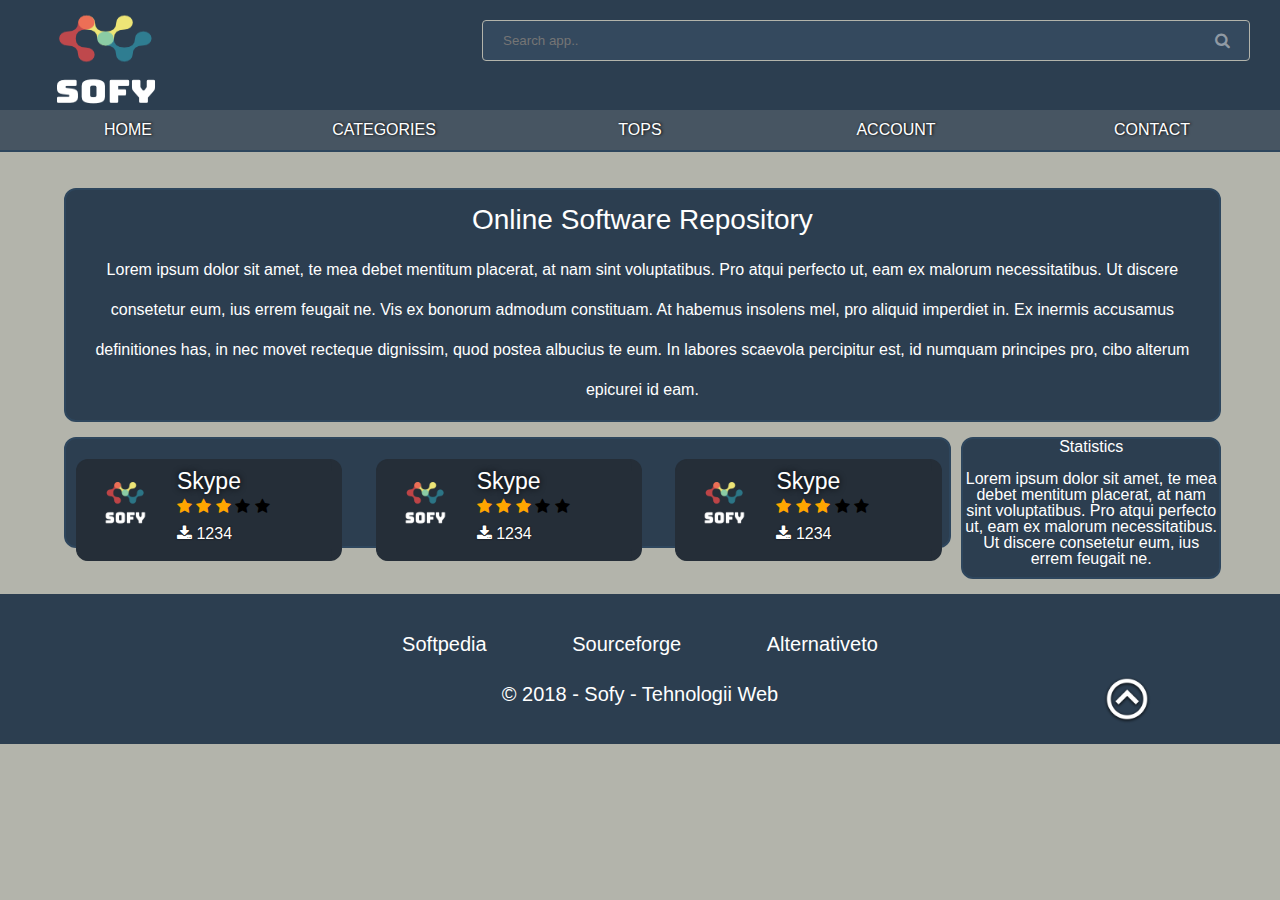
<file: index.html>
<!DOCTYPE html>
<html>

<head>
    <meta charset="UTF-8">
    <meta name="viewport" content="width=device-width, initial-scale=1.0">

    <link rel="stylesheet" href="https://cdnjs.cloudflare.com/ajax/libs/font-awesome/4.7.0/css/font-awesome.min.css">
    <link rel="stylesheet" type="text/css" href="css/style.css">
    <link rel="stylesheet" media="(max-width:600px)" href="css/small.css">
    <link rel="stylesheet" media="(min-width:601px) and (max-width:899px)" href="css/medium.css">
    <link rel="stylesheet" media="(min-width:900px)" href="css/large.css">
    <link rel="icon" href="images/logo.png" type="image/x-icon" />

    <title>Sofy</title>
</head>

<body>

    <header>
        <div class="logo">
            <a href="index.html">
                <img src="images/logo.png" alt="Sofy logo" title="Sofy">
            </a>
        </div>
        <nav class="navigation">
            <ul>
                <li>
                    <a href="index.html">HOME</a>
                </li>
                <li class="categories-father">
                    <a href="categories.html">CATEGORIES</a>
                    <div id="drop-down">
                        <a href="all.html">Entertaiment</a>
                        <a href="all.html">Network</a>
                        <a href="all.html">Office</a>
                        <a href="all.html">Utility</a>
                    </div>
                </li>
                <li class="categories-father">
                    <a href="tops.html">TOPS</a>
                     <div id="drop-down">
                        <a href="all.html">Most downloaded apps</a>
                        <a href="all.html">Most popular apps</a>
                        <a href="all.html">Most recent apps</a>
                    </div>
                </li>
                <li>
                    <a href="login.html">ACCOUNT</a>
                </li>
                <li>
                    <a href="contact.html">CONTACT</a>
                </li>
            </ul>
        </nav>
        <span class="search-container">
            <form action="all.html">
                <input type="text" placeholder="Search app.." name="search">
                <button type="submit" class="fa fa-search"></button>
            </form>
        </span>
    </header>

    <div class="wrapper">
        <section class="description">
            <h1>Online Software Repository</h1>
            <p>Lorem ipsum dolor sit amet, te mea debet mentitum placerat, at nam sint voluptatibus. Pro atqui perfecto ut, eam ex malorum necessitatibus. Ut discere consetetur eum, ius errem feugait ne. Vis ex bonorum admodum constituam. At habemus insolens mel, pro aliquid imperdiet in. Ex inermis accusamus definitiones has, in nec movet recteque dignissim, quod postea albucius te eum. In labores scaevola percipitur est, id numquam principes pro, cibo alterum epicurei id eam.</p>
        </section>
        <section class="main">
            <div id="app-list-container">
                <ul class="app-list">
                    <li class="app-list-child">
                        <a href="#">
                            <div class="app-list-child-img-container"> <img src="images/logo.png"> </div>
                            <div class="app-list-child-title">Skype</div>
                            <div class="app-list-child-rating"> <span class="fa fa-star rating-checked"></span> <span class="fa fa-star rating-checked"></span> <span class="fa fa-star rating-checked"></span> <span class="fa fa-star"></span> <span class="fa fa-star"></span> </div>
                            <div class="app-list-child-downloads"> <span class="fa fa-download"></span> 1234</div>
                        </a>
                    </li>
                    <li class="app-list-child">
                        <a href="#">
                            <div class="app-list-child-img-container"> <img src="images/logo.png"> </div>
                            <div class="app-list-child-title">Skype</div>
                            <div class="app-list-child-rating"> <span class="fa fa-star rating-checked"></span> <span class="fa fa-star rating-checked"></span> <span class="fa fa-star rating-checked"></span> <span class="fa fa-star"></span> <span class="fa fa-star"></span> </div>
                            <div class="app-list-child-downloads"> <span class="fa fa-download"></span> 1234</div>
                        </a>
                    </li>
                    <li class="app-list-child">
                        <a href="#">
                            <div class="app-list-child-img-container"> <img src="images/logo.png"> </div>
                            <div class="app-list-child-title">Skype</div>
                            <div class="app-list-child-rating"> <span class="fa fa-star rating-checked"></span> <span class="fa fa-star rating-checked"></span> <span class="fa fa-star rating-checked"></span> <span class="fa fa-star"></span> <span class="fa fa-star"></span> </div>
                            <div class="app-list-child-downloads"> <span class="fa fa-download"></span> 1234</div>
                        </a>
                    </li>
                </ul>
            </div>
        </section>
        <aside>
            <h2>Statistics</h2><br>
            <p>Lorem ipsum dolor sit amet, te mea debet mentitum placerat, at nam sint voluptatibus. Pro atqui perfecto ut, eam ex malorum necessitatibus. Ut discere consetetur eum, ius errem feugait ne. </p>
        </aside>
    </div>

    <footer>
        <ul>
            <li>
                <a href="http://www.softpedia.com/">Softpedia</a>
            </li>
            <li>
                <a href="https://sourceforge.net/">Sourceforge</a>
            </li>
            <li>
                <a href="https://alternativeto.net/">Alternativeto</a>
            </li>
        </ul>
        <p>© 2018 - Sofy - Tehnologii Web</p>
        <a href="#"><img src="images/go-up.png" alt="Go to Top" title="Go to Top" id="goUp"> </a>
    </footer>
</body>


</html>
</file>
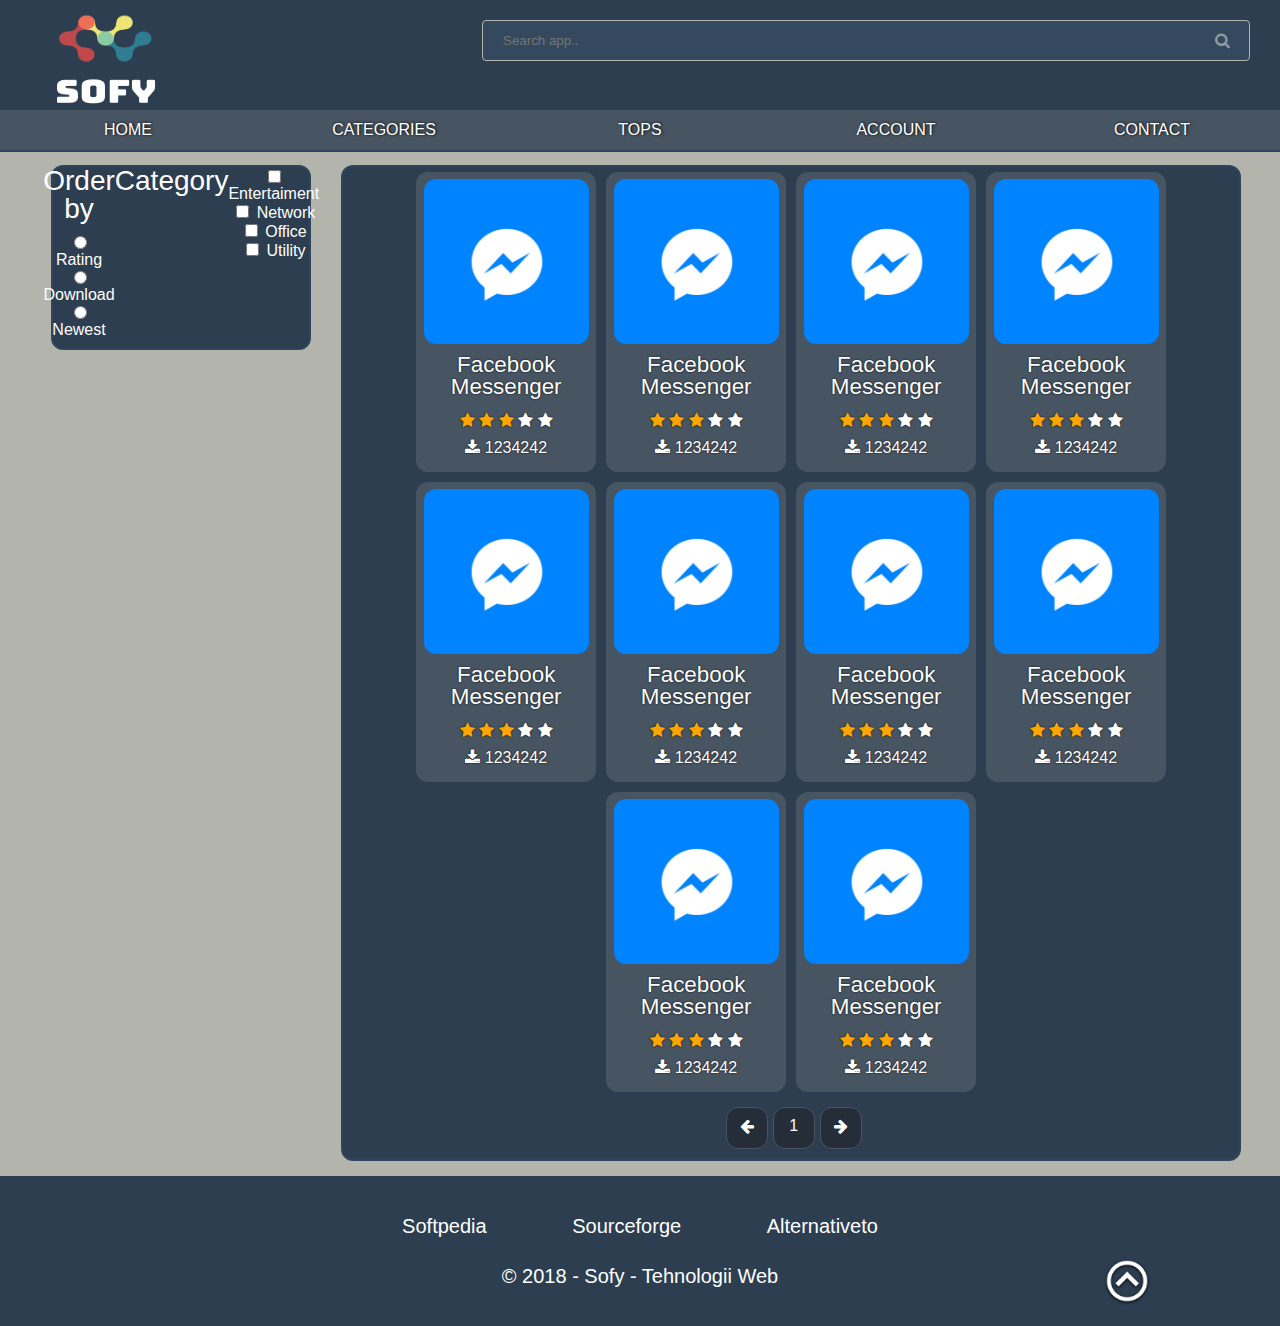
<file: all.html>
<!DOCTYPE html>
<html>

<head>
    <meta charset="UTF-8">
    <meta name="viewport" content="width=device-width, initial-scale=1.0">

    <link rel="stylesheet" href="https://cdnjs.cloudflare.com/ajax/libs/font-awesome/4.7.0/css/font-awesome.min.css">
    <link rel="stylesheet" type="text/css" href="css/style.css">
    <link rel="stylesheet" media="(max-width:600px)" href="css/small.css">
    <link rel="stylesheet" media="(min-width:601px) and (max-width:899px)" href="css/medium.css">
    <link rel="stylesheet" media="(min-width:900px)" href="css/large.css">
    <link rel="icon" href="images/logo.png" type="image/x-icon" />

    <title>All Apps</title>
</head>

<body>

    <header>
        <div class="logo">
            <a href="index.html">
                <img src="images/logo.png" alt="Sofy logo" title="Sofy">
            </a>
        </div>
        <nav class="navigation">
            <ul>
                <li>
                    <a href="index.html">HOME</a>
                </li>
                <li class="categories-father">
                    <a href="categories.html">CATEGORIES</a>
                    <div id="drop-down">
                        <a href="all.html">Entertaiment</a>
                        <a href="all.html">Network</a>
                        <a href="all.html">Office</a>
                        <a href="all.html">Utility</a>
                    </div>
                </li>
                <li class="categories-father">
                    <a href="tops.html">TOPS</a>
                     <div id="drop-down">
                        <a href="all.html">Most downloaded apps</a>
                        <a href="all.html">Most popular apps</a>
                        <a href="all.html">Most recent apps</a>
                    </div>
                </li>
                <li>
                    <a href="login.html">ACCOUNT</a>
                </li>
                <li>
                    <a href="contact.html">CONTACT</a>
                </li>
            </ul>
        </nav>
        <span class="search-container">
            <form action="all.html">
                <input type="text" placeholder="Search app.." name="search">
                <button type="submit" class="fa fa-search"></button>
            </form>
        </span>
    </header>

    <section class="all-app-section">
        <aside class="all-app-aside">
            <div class="order-contariner">
                <h1>Order by</h1>
                <form action="">
                    <input type="radio" name="gender" value="male"> Rating<br>
                    <input type="radio" name="gender" value="female"> Download<br>
                    <input type="radio" name="gender" value="other"> Newest
                </form>
            </div>
            <h1>Category</h1>
            <div class="category-container">
                <form action="/action_page.php" method="get">
                    <input type="checkbox" name="Entertaiment" value="Bike"> Entertaiment<br>
                    <input type="checkbox" name="Network" value="Bike"> Network<br>
                    <input type="checkbox" name="Office" value="Bike"> Office<br>
                    <input type="checkbox" name="Utility" value="Bike"> Utility<br>
                </form>
            </div>
        </aside>
        <div class="main app-main">
            <div class="all-app-list">
                <div class="all-app-child">
                    <a href="app.html">
                        <div class="all-app-icon">
                            <img src="images/messenger.png" alt="App logo" title="Icon">
                        </div>
                        <p class="all-app-title">
                            Facebook Messenger
                        </p>
                        <div clas="all-app-rating">
                            <span class="fa fa-star rating-checked"></span>
                            <span class="fa fa-star rating-checked"></span>
                            <span class="fa fa-star rating-checked"></span>
                            <span class="fa fa-star"></span>
                            <span class="fa fa-star"></span>
                        </div>

                        <div class="all-app-downloads">
                            <span class="fa fa-download"></span> 1234242
                        </div>
                    </a>
                </div>

                <div class="all-app-child">
                    <a href="app.html">
                        <div class="all-app-icon">
                            <img src="images/messenger.png" alt="App logo" title="Icon">
                        </div>
                        <p class="all-app-title">
                            Facebook Messenger
                        </p>
                        <div clas="all-app-rating">
                            <span class="fa fa-star rating-checked"></span>
                            <span class="fa fa-star rating-checked"></span>
                            <span class="fa fa-star rating-checked"></span>
                            <span class="fa fa-star"></span>
                            <span class="fa fa-star"></span>
                        </div>

                        <div class="all-app-downloads">
                            <span class="fa fa-download"></span> 1234242
                        </div>
                    </a>
                </div>

                <div class="all-app-child">
                    <a href="app.html">
                        <div class="all-app-icon">
                            <img src="images/messenger.png" alt="App logo" title="Icon">
                        </div>
                        <p class="all-app-title">
                            Facebook Messenger
                        </p>
                        <div clas="all-app-rating">
                            <span class="fa fa-star rating-checked"></span>
                            <span class="fa fa-star rating-checked"></span>
                            <span class="fa fa-star rating-checked"></span>
                            <span class="fa fa-star"></span>
                            <span class="fa fa-star"></span>
                        </div>

                        <div class="all-app-downloads">
                            <span class="fa fa-download"></span> 1234242
                        </div>
                    </a>
                </div>

                <div class="all-app-child">
                    <a href="app.html">
                        <div class="all-app-icon">
                            <img src="images/messenger.png" alt="App logo" title="Icon">
                        </div>
                        <p class="all-app-title">
                            Facebook Messenger
                        </p>
                        <div clas="all-app-rating">
                            <span class="fa fa-star rating-checked"></span>
                            <span class="fa fa-star rating-checked"></span>
                            <span class="fa fa-star rating-checked"></span>
                            <span class="fa fa-star"></span>
                            <span class="fa fa-star"></span>
                        </div>

                        <div class="all-app-downloads">
                            <span class="fa fa-download"></span> 1234242
                        </div>
                    </a>
                </div>

                <div class="all-app-child">
                    <a href="app.html">
                        <div class="all-app-icon">
                            <img src="images/messenger.png" alt="App logo" title="Icon">
                        </div>
                        <p class="all-app-title">
                            Facebook Messenger
                        </p>
                        <div clas="all-app-rating">
                            <span class="fa fa-star rating-checked"></span>
                            <span class="fa fa-star rating-checked"></span>
                            <span class="fa fa-star rating-checked"></span>
                            <span class="fa fa-star"></span>
                            <span class="fa fa-star"></span>
                        </div>

                        <div class="all-app-downloads">
                            <span class="fa fa-download"></span> 1234242
                        </div>
                    </a>
                </div>

                <div class="all-app-child">
                    <a href="app.html">
                        <div class="all-app-icon">
                            <img src="images/messenger.png" alt="App logo" title="Icon">
                        </div>
                        <p class="all-app-title">
                            Facebook Messenger
                        </p>
                        <div clas="all-app-rating">
                            <span class="fa fa-star rating-checked"></span>
                            <span class="fa fa-star rating-checked"></span>
                            <span class="fa fa-star rating-checked"></span>
                            <span class="fa fa-star"></span>
                            <span class="fa fa-star"></span>
                        </div>

                        <div class="all-app-downloads">
                            <span class="fa fa-download"></span> 1234242
                        </div>
                    </a>
                </div>

                <div class="all-app-child">
                    <a href="app.html">
                        <div class="all-app-icon">
                            <img src="images/messenger.png" alt="App logo" title="Icon">
                        </div>
                        <p class="all-app-title">
                            Facebook Messenger
                        </p>
                        <div clas="all-app-rating">
                            <span class="fa fa-star rating-checked"></span>
                            <span class="fa fa-star rating-checked"></span>
                            <span class="fa fa-star rating-checked"></span>
                            <span class="fa fa-star"></span>
                            <span class="fa fa-star"></span>
                        </div>

                        <div class="all-app-downloads">
                            <span class="fa fa-download"></span> 1234242
                        </div>
                    </a>
                </div>

                <div class="all-app-child">
                    <a href="app.html">
                        <div class="all-app-icon">
                            <img src="images/messenger.png" alt="App logo" title="Icon">
                        </div>
                        <p class="all-app-title">
                            Facebook Messenger
                        </p>
                        <div clas="all-app-rating">
                            <span class="fa fa-star rating-checked"></span>
                            <span class="fa fa-star rating-checked"></span>
                            <span class="fa fa-star rating-checked"></span>
                            <span class="fa fa-star"></span>
                            <span class="fa fa-star"></span>
                        </div>

                        <div class="all-app-downloads">
                            <span class="fa fa-download"></span> 1234242
                        </div>
                    </a>
                </div>

                <div class="all-app-child">
                    <a href="app.html">
                        <div class="all-app-icon">
                            <img src="images/messenger.png" alt="App logo" title="Icon">
                        </div>
                        <p class="all-app-title">
                            Facebook Messenger
                        </p>
                        <div clas="all-app-rating">
                            <span class="fa fa-star rating-checked"></span>
                            <span class="fa fa-star rating-checked"></span>
                            <span class="fa fa-star rating-checked"></span>
                            <span class="fa fa-star"></span>
                            <span class="fa fa-star"></span>
                        </div>

                        <div class="all-app-downloads">
                            <span class="fa fa-download"></span> 1234242
                        </div>
                    </a>
                </div>

                <div class="all-app-child">
                    <a href="app.html">
                        <div class="all-app-icon">
                            <img src="images/messenger.png" alt="App logo" title="Icon">
                        </div>
                        <p class="all-app-title">
                            Facebook Messenger
                        </p>
                        <div clas="all-app-rating">
                            <span class="fa fa-star rating-checked"></span>
                            <span class="fa fa-star rating-checked"></span>
                            <span class="fa fa-star rating-checked"></span>
                            <span class="fa fa-star"></span>
                            <span class="fa fa-star"></span>
                        </div>

                        <div class="all-app-downloads">
                            <span class="fa fa-download"></span> 1234242
                        </div>
                    </a>
                </div>
            </div>
            <div class="all-app-pages">
                <a href="#" class="fa fa-arrow-left all-app-button"></a>
                <p href="#" class="all-app-button">1</p>
                <a href="#" class="fa fa-arrow-right all-app-button"></a>
            </div>
        </div>
    </section>

    <footer>
        <div>
            <ul>
                <li>
                    <a href="http://www.softpedia.com/">Softpedia</a>
                </li>
                <li>
                    <a href="https://sourceforge.net/">Sourceforge</a>
                </li>
                <li>
                    <a href="https://alternativeto.net/">Alternativeto</a>
                </li>
            </ul>
        </div>
        <p>© 2018 - Sofy - Tehnologii Web</p>
        <a href="#"><img src="images/go-up.png" alt="Go to Top" title="Go to Top" id="goUp"> </a>
    </footer>
</body>


</html>
</file>
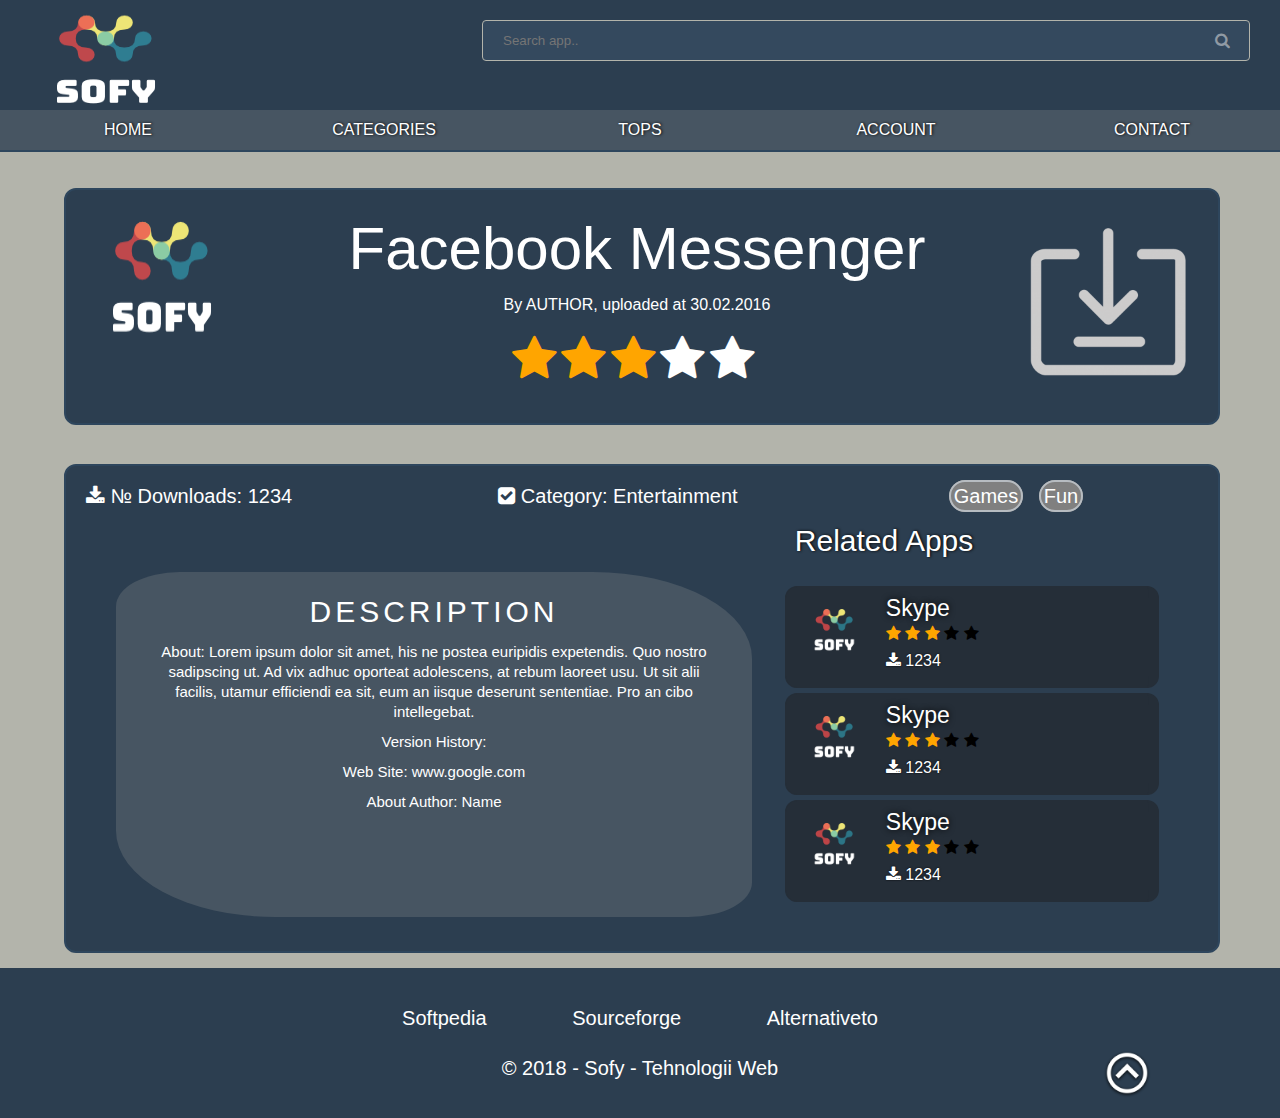
<file: app.html>
<!DOCTYPE html>
<html>

<head>
    <meta charset="UTF-8">
    <meta name="viewport" content="width=device-width, initial-scale=1.0">

    <link rel="stylesheet" href="https://cdnjs.cloudflare.com/ajax/libs/font-awesome/4.7.0/css/font-awesome.min.css">
    <link rel="stylesheet" type="text/css" href="css/style.css">
    <link rel="stylesheet" media="(max-width:600px)" href="css/small.css">
    <link rel="stylesheet" media="(min-width:601px) and (max-width:899px)" href="css/medium.css">
    <link rel="stylesheet" media="(min-width:900px)" href="css/large.css">
    <link rel="icon" href="images/logo.png" type="image/x-icon" />

    <title>Sofy</title>
</head>


<body>

    <header>
        <div class="logo">
            <a href="index.html">
                <img src="images/logo.png" alt="Sofy logo" title="Sofy">
            </a>
        </div>
        <nav class="navigation">
            <ul>
                <li>
                    <a href="index.html">HOME</a>
                </li>
                <li class="categories-father">
                    <a href="categories.html">CATEGORIES</a>
                    <div id="drop-down">
                        <a href="all.html">Entertaiment</a>
                        <a href="all.html">Network</a>
                        <a href="all.html">Office</a>
                        <a href="all.html">Utility</a>
                    </div>
                </li>
                <li class="categories-father">
                    <a href="tops.html">TOPS</a>
                     <div id="drop-down">
                        <a href="all.html">Most downloaded apps</a>
                        <a href="all.html">Most popular apps</a>
                        <a href="all.html">Most recent apps</a>
                    </div>
                </li>
                <li>
                    <a href="login.html">ACCOUNT</a>
                </li>
                <li>
                    <a href="contact.html">CONTACT</a>
                </li>
            </ul>
        </nav>
        <span class="search-container">
            <form action="all.html">
                <input type="text" placeholder="Search app.." name="search">
                <button type="submit" class="fa fa-search"></button>
            </form>
        </span>
    </header>

    <section class="main-full" id="display">
        <img src="images/logo.png" id="app-logo">
        <div id="app-name">
            <h1>Facebook Messenger</h1>
            <p>By AUTHOR, uploaded at 30.02.2016</p>
            <div class="app-list-child-rating" id="app-rating-stars">
                <span class="fa fa-star rating-checked fa-3x"></span>
                <span class="fa fa-star rating-checked fa-3x"></span>
                <span class="fa fa-star rating-checked fa-3x"></span>
                <span class="fa fa-star fa-3x"></span>
                <span class="fa fa-star fa-3x"></span>
            </div>
        </div>
        <a href="#"><img src="images/download-button.png" id="download-button"></a>

    </section>

    <section class="main-full">
        <div id="app-statistics">
            <div><span class="fa fa-download"></span>
                <span> &#8470; Downloads: 1234 </span></div>
            <div>
                <span class="fa fa-check-square"></span>
                <span> Category: Entertainment </span></div>
            <div>
                <span class="tag">Games</span>
                <span class="tag">Fun</span>
            </div>
        </div>
        <div class="app-description-container">
            <div class="app-info-container">
                <h1> DESCRIPTION </h1>
                <p> About: Lorem ipsum dolor sit amet, his ne postea euripidis expetendis. Quo nostro sadipscing ut. Ad vix adhuc oporteat adolescens, at rebum laoreet usu. Ut sit alii facilis, utamur efficiendi ea sit, eum an iisque deserunt sententiae. Pro an cibo intellegebat.</p>
                <p> Version History: </p>
                <p> Web Site: www.google.com</p>
                <p> About Author: Name</p>
            </div>
            <div class="app-section" id="related-apps-container">
                <h1> Related Apps</h1>
                <div id="app-list-container">
                    <ul class="app-list" id="columns">
                        <li class="app-list-child">
                            <a href="#">
                                <div class="app-list-child-img-container">
                                    <img src="images/logo.png"> </div>
                                <div class="app-list-child-title">Skype</div>
                                <div class="app-list-child-rating">
                                    <span class="fa fa-star rating-checked"></span>
                                    <span class="fa fa-star rating-checked"></span>
                                    <span class="fa fa-star rating-checked"></span>
                                    <span class="fa fa-star"></span>
                                    <span class="fa fa-star"></span>
                                </div>
                                <div class="app-list-child-downloads">
                                    <span class="fa fa-download"></span> 1234</div>
                            </a>
                        </li>
                        <li class="app-list-child">
                            <a href="#">
                                <div class="app-list-child-img-container">
                                    <img src="images/logo.png"> </div>
                                <div class="app-list-child-title">Skype</div>
                                <div class="app-list-child-rating">
                                    <span class="fa fa-star rating-checked"></span>
                                    <span class="fa fa-star rating-checked"></span>
                                    <span class="fa fa-star rating-checked"></span>
                                    <span class="fa fa-star"></span>
                                    <span class="fa fa-star"></span>
                                </div>
                                <div class="app-list-child-downloads">
                                    <span class="fa fa-download"></span> 1234</div>
                            </a>
                        </li>
                        <li class="app-list-child">
                            <a href="#">
                                <div class="app-list-child-img-container">
                                    <img src="images/logo.png"> </div>
                                <div class="app-list-child-title">Skype</div>
                                <div class="app-list-child-rating">
                                    <span class="fa fa-star rating-checked"></span>
                                    <span class="fa fa-star rating-checked"></span>
                                    <span class="fa fa-star rating-checked"></span>
                                    <span class="fa fa-star"></span>
                                    <span class="fa fa-star"></span>
                                </div>
                                <div class="app-list-child-downloads">
                                    <span class="fa fa-download"></span> 1234</div>
                            </a>
                        </li>
                    </ul>
                </div>
            </div>
        </div>
    </section>

    <footer>
        <ul>
            <li>
                <a href="http://www.softpedia.com/">Softpedia</a>
            </li>
            <li>
                <a href="https://sourceforge.net/">Sourceforge</a>
            </li>
            <li>
                <a href="https://alternativeto.net/">Alternativeto</a>
            </li>
        </ul>
        <p>© 2018 - Sofy - Tehnologii Web</p>
        <a href="#"><img src="images/go-up.png" alt="Go to Top" title="Go to Top" id="goUp"> </a>
    </footer>
</body>


</html>
</file>
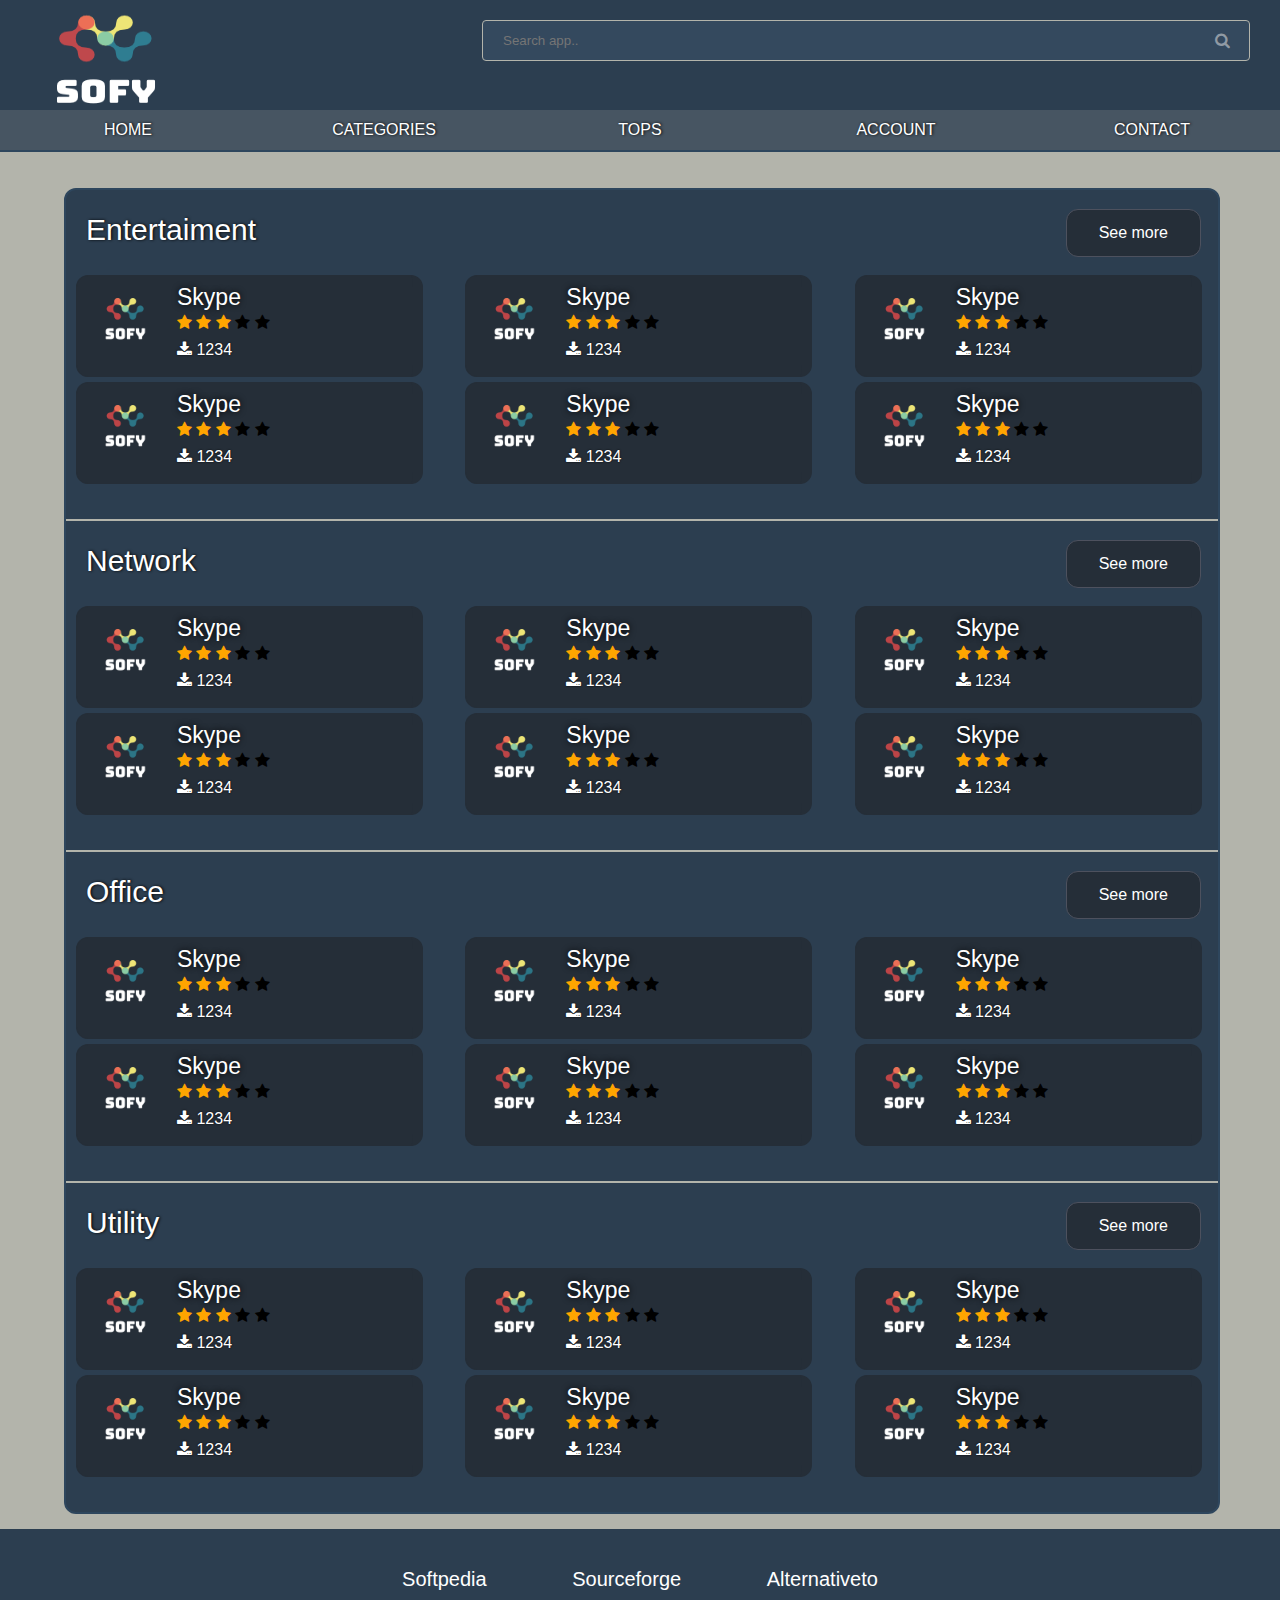
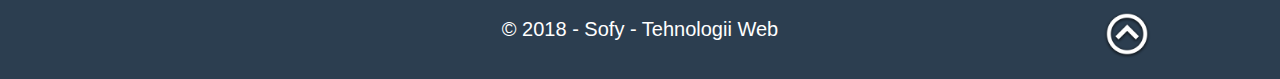
<file: categories.html>
<!DOCTYPE html>
<html>

<head>
    <meta charset="UTF-8">
    <meta name="viewport" content="width=device-width, initial-scale=1.0">

    <link rel="stylesheet" href="https://cdnjs.cloudflare.com/ajax/libs/font-awesome/4.7.0/css/font-awesome.min.css">
    <link rel="stylesheet" type="text/css" href="css/style.css">
    <link rel="stylesheet" media="(max-width:600px)" href="css/small.css">
    <link rel="stylesheet" media="(min-width:601px) and (max-width:899px)" href="css/medium.css">
    <link rel="stylesheet" media="(min-width:900px)" href="css/large.css">
    <link rel="icon" href="images/logo.png" type="image/x-icon" />

    <title>Categories</title>
</head>

<body>

    <header>
        <div class="logo">
            <a href="index.html">
                <img src="images/logo.png" alt="Sofy logo" title="Sofy">
            </a>
        </div>
        <nav class="navigation">
            <ul>
                <li>
                    <a href="index.html">HOME</a>
                </li>
                <li class="categories-father">
                    <a href="categories.html">CATEGORIES</a>
                    <div id="drop-down">
                        <a href="all.html">Entertaiment</a>
                        <a href="all.html">Network</a>
                        <a href="all.html">Office</a>
                        <a href="all.html">Utility</a>
                    </div>
                </li>
                <li class="categories-father">
                    <a href="tops.html">TOPS</a>
                     <div id="drop-down">
                        <a href="all.html">Most downloaded apps</a>
                        <a href="all.html">Most popular apps</a>
                        <a href="all.html">Most recent apps</a>
                    </div>
                </li>
                <li>
                    <a href="login.html">ACCOUNT</a>
                </li>
                <li>
                    <a href="contact.html">CONTACT</a>
                </li>
            </ul>
        </nav>
        <span class="search-container">
            <form action="all.html">
                <input type="text" placeholder="Search app.." name="search">
                <button type="submit" class="fa fa-search"></button>
            </form>
        </span>
    </header>

    <section class="main-full">
        <div class="app-section">
            <h1>Entertaiment</h1>
            <a href="all.html" class="see-more-button">See more</a>

            <div id="app-list-container">
                <ul class="app-list">
                    <li class="app-list-child">
                        <a href="app.html">
                            <div class="app-list-child-img-container">
                                <img src="images/logo.png"> </div>
                            <div class="app-list-child-title">Skype</div>
                            <div class="app-list-child-rating">
                                <span class="fa fa-star rating-checked"></span>
                                <span class="fa fa-star rating-checked"></span>
                                <span class="fa fa-star rating-checked"></span>
                                <span class="fa fa-star"></span>
                                <span class="fa fa-star"></span>
                            </div>
                            <div class="app-list-child-downloads">
                                <span class="fa fa-download"></span> 1234</div>
                        </a>
                    </li>
                    <li class="app-list-child">
                        <a href="app.html">
                            <div class="app-list-child-img-container">
                                <img src="images/logo.png"> </div>
                            <div class="app-list-child-title">Skype</div>
                            <div class="app-list-child-rating">
                                <span class="fa fa-star rating-checked"></span>
                                <span class="fa fa-star rating-checked"></span>
                                <span class="fa fa-star rating-checked"></span>
                                <span class="fa fa-star"></span>
                                <span class="fa fa-star"></span>
                            </div>
                            <div class="app-list-child-downloads">
                                <span class="fa fa-download"></span> 1234</div>
                        </a>
                    </li>
                    <li class="app-list-child">
                        <a href="app.html">
                            <div class="app-list-child-img-container">
                                <img src="images/logo.png"> </div>
                            <div class="app-list-child-title">Skype</div>
                            <div class="app-list-child-rating">
                                <span class="fa fa-star rating-checked"></span>
                                <span class="fa fa-star rating-checked"></span>
                                <span class="fa fa-star rating-checked"></span>
                                <span class="fa fa-star"></span>
                                <span class="fa fa-star"></span>
                            </div>
                            <div class="app-list-child-downloads">
                                <span class="fa fa-download"></span> 1234</div>
                        </a>
                    </li>
                    <li class="app-list-child">
                        <a href="app.html">
                            <div class="app-list-child-img-container">
                                <img src="images/logo.png"> </div>
                            <div class="app-list-child-title">Skype</div>
                            <div class="app-list-child-rating">
                                <span class="fa fa-star rating-checked"></span>
                                <span class="fa fa-star rating-checked"></span>
                                <span class="fa fa-star rating-checked"></span>
                                <span class="fa fa-star"></span>
                                <span class="fa fa-star"></span>
                            </div>
                            <div class="app-list-child-downloads">
                                <span class="fa fa-download"></span> 1234</div>
                        </a>
                    </li>
                    <li class="app-list-child">
                        <a href="app.html">
                            <div class="app-list-child-img-container">
                                <img src="images/logo.png"> </div>
                            <div class="app-list-child-title">Skype</div>
                            <div class="app-list-child-rating">
                                <span class="fa fa-star rating-checked"></span>
                                <span class="fa fa-star rating-checked"></span>
                                <span class="fa fa-star rating-checked"></span>
                                <span class="fa fa-star"></span>
                                <span class="fa fa-star"></span>
                            </div>
                            <div class="app-list-child-downloads">
                                <span class="fa fa-download"></span> 1234</div>
                        </a>
                    </li>
                    <li class="app-list-child">
                        <a href="app.html">
                            <div class="app-list-child-img-container">
                                <img src="images/logo.png"> </div>
                            <div class="app-list-child-title">Skype</div>
                            <div class="app-list-child-rating">
                                <span class="fa fa-star rating-checked"></span>
                                <span class="fa fa-star rating-checked"></span>
                                <span class="fa fa-star rating-checked"></span>
                                <span class="fa fa-star"></span>
                                <span class="fa fa-star"></span>
                            </div>
                            <div class="app-list-child-downloads">
                                <span class="fa fa-download"></span> 1234</div>
                        </a>
                    </li>
                </ul>
            </div>
        </div>

        <div class="app-section">
            <h1>Network</h1>
            <a href="all.html" class="see-more-button">See more</a>

            <div id="app-list-container">
                <ul class="app-list">
                    <li class="app-list-child">
                        <a href="app.html">
                            <div class="app-list-child-img-container">
                                <img src="images/logo.png"> </div>
                            <div class="app-list-child-title">Skype</div>
                            <div class="app-list-child-rating">
                                <span class="fa fa-star rating-checked"></span>
                                <span class="fa fa-star rating-checked"></span>
                                <span class="fa fa-star rating-checked"></span>
                                <span class="fa fa-star"></span>
                                <span class="fa fa-star"></span>
                            </div>
                            <div class="app-list-child-downloads">
                                <span class="fa fa-download"></span> 1234</div>
                        </a>
                    </li>
                    <li class="app-list-child">
                        <a href="app.html">
                            <div class="app-list-child-img-container">
                                <img src="images/logo.png"> </div>
                            <div class="app-list-child-title">Skype</div>
                            <div class="app-list-child-rating">
                                <span class="fa fa-star rating-checked"></span>
                                <span class="fa fa-star rating-checked"></span>
                                <span class="fa fa-star rating-checked"></span>
                                <span class="fa fa-star"></span>
                                <span class="fa fa-star"></span>
                            </div>
                            <div class="app-list-child-downloads">
                                <span class="fa fa-download"></span> 1234</div>
                        </a>
                    </li>
                    <li class="app-list-child">
                        <a href="app.html">
                            <div class="app-list-child-img-container">
                                <img src="images/logo.png"> </div>
                            <div class="app-list-child-title">Skype</div>
                            <div class="app-list-child-rating">
                                <span class="fa fa-star rating-checked"></span>
                                <span class="fa fa-star rating-checked"></span>
                                <span class="fa fa-star rating-checked"></span>
                                <span class="fa fa-star"></span>
                                <span class="fa fa-star"></span>
                            </div>
                            <div class="app-list-child-downloads">
                                <span class="fa fa-download"></span> 1234</div>
                        </a>
                    </li>
                    <li class="app-list-child">
                        <a href="app.html">
                            <div class="app-list-child-img-container">
                                <img src="images/logo.png"> </div>
                            <div class="app-list-child-title">Skype</div>
                            <div class="app-list-child-rating">
                                <span class="fa fa-star rating-checked"></span>
                                <span class="fa fa-star rating-checked"></span>
                                <span class="fa fa-star rating-checked"></span>
                                <span class="fa fa-star"></span>
                                <span class="fa fa-star"></span>
                            </div>
                            <div class="app-list-child-downloads">
                                <span class="fa fa-download"></span> 1234</div>
                        </a>
                    </li>
                    <li class="app-list-child">
                        <a href="app.html">
                            <div class="app-list-child-img-container">
                                <img src="images/logo.png"> </div>
                            <div class="app-list-child-title">Skype</div>
                            <div class="app-list-child-rating">
                                <span class="fa fa-star rating-checked"></span>
                                <span class="fa fa-star rating-checked"></span>
                                <span class="fa fa-star rating-checked"></span>
                                <span class="fa fa-star"></span>
                                <span class="fa fa-star"></span>
                            </div>
                            <div class="app-list-child-downloads">
                                <span class="fa fa-download"></span> 1234</div>
                        </a>
                    </li>
                    <li class="app-list-child">
                        <a href="app.html">
                            <div class="app-list-child-img-container">
                                <img src="images/logo.png"> </div>
                            <div class="app-list-child-title">Skype</div>
                            <div class="app-list-child-rating">
                                <span class="fa fa-star rating-checked"></span>
                                <span class="fa fa-star rating-checked"></span>
                                <span class="fa fa-star rating-checked"></span>
                                <span class="fa fa-star"></span>
                                <span class="fa fa-star"></span>
                            </div>
                            <div class="app-list-child-downloads">
                                <span class="fa fa-download"></span> 1234</div>
                        </a>
                    </li>
                </ul>
            </div>
        </div>

        <div class="app-section">
            <h1>Office</h1>
            <a href="all.html" class="see-more-button">See more</a>

            <div id="app-list-container">
                <ul class="app-list">
                    <li class="app-list-child">
                        <a href="app.html">
                            <div class="app-list-child-img-container">
                                <img src="images/logo.png"> </div>
                            <div class="app-list-child-title">Skype</div>
                            <div class="app-list-child-rating">
                                <span class="fa fa-star rating-checked"></span>
                                <span class="fa fa-star rating-checked"></span>
                                <span class="fa fa-star rating-checked"></span>
                                <span class="fa fa-star"></span>
                                <span class="fa fa-star"></span>
                            </div>
                            <div class="app-list-child-downloads">
                                <span class="fa fa-download"></span> 1234</div>
                        </a>
                    </li>
                    <li class="app-list-child">
                        <a href="app.html">
                            <div class="app-list-child-img-container">
                                <img src="images/logo.png"> </div>
                            <div class="app-list-child-title">Skype</div>
                            <div class="app-list-child-rating">
                                <span class="fa fa-star rating-checked"></span>
                                <span class="fa fa-star rating-checked"></span>
                                <span class="fa fa-star rating-checked"></span>
                                <span class="fa fa-star"></span>
                                <span class="fa fa-star"></span>
                            </div>
                            <div class="app-list-child-downloads">
                                <span class="fa fa-download"></span> 1234</div>
                        </a>
                    </li>
                    <li class="app-list-child">
                        <a href="app.html">
                            <div class="app-list-child-img-container">
                                <img src="images/logo.png"> </div>
                            <div class="app-list-child-title">Skype</div>
                            <div class="app-list-child-rating">
                                <span class="fa fa-star rating-checked"></span>
                                <span class="fa fa-star rating-checked"></span>
                                <span class="fa fa-star rating-checked"></span>
                                <span class="fa fa-star"></span>
                                <span class="fa fa-star"></span>
                            </div>
                            <div class="app-list-child-downloads">
                                <span class="fa fa-download"></span> 1234</div>
                        </a>
                    </li>
                    <li class="app-list-child">
                        <a href="app.html">
                            <div class="app-list-child-img-container">
                                <img src="images/logo.png"> </div>
                            <div class="app-list-child-title">Skype</div>
                            <div class="app-list-child-rating">
                                <span class="fa fa-star rating-checked"></span>
                                <span class="fa fa-star rating-checked"></span>
                                <span class="fa fa-star rating-checked"></span>
                                <span class="fa fa-star"></span>
                                <span class="fa fa-star"></span>
                            </div>
                            <div class="app-list-child-downloads">
                                <span class="fa fa-download"></span> 1234</div>
                        </a>
                    </li>
                    <li class="app-list-child">
                        <a href="app.html">
                            <div class="app-list-child-img-container">
                                <img src="images/logo.png"> </div>
                            <div class="app-list-child-title">Skype</div>
                            <div class="app-list-child-rating">
                                <span class="fa fa-star rating-checked"></span>
                                <span class="fa fa-star rating-checked"></span>
                                <span class="fa fa-star rating-checked"></span>
                                <span class="fa fa-star"></span>
                                <span class="fa fa-star"></span>
                            </div>
                            <div class="app-list-child-downloads">
                                <span class="fa fa-download"></span> 1234</div>
                        </a>
                    </li>
                    <li class="app-list-child">
                        <a href="app.html">
                            <div class="app-list-child-img-container">
                                <img src="images/logo.png"> </div>
                            <div class="app-list-child-title">Skype</div>
                            <div class="app-list-child-rating">
                                <span class="fa fa-star rating-checked"></span>
                                <span class="fa fa-star rating-checked"></span>
                                <span class="fa fa-star rating-checked"></span>
                                <span class="fa fa-star"></span>
                                <span class="fa fa-star"></span>
                            </div>
                            <div class="app-list-child-downloads">
                                <span class="fa fa-download"></span> 1234</div>
                        </a>
                    </li>
                </ul>
            </div>
        </div>

        <div class="app-section">
            <h1>Utility</h1>
            <a href="all.html" class="see-more-button">See more</a>

            <div id="app-list-container">
                <ul class="app-list">
                    <li class="app-list-child">
                        <a href="app.html">
                            <div class="app-list-child-img-container">
                                <img src="images/logo.png"> </div>
                            <div class="app-list-child-title">Skype</div>
                            <div class="app-list-child-rating">
                                <span class="fa fa-star rating-checked"></span>
                                <span class="fa fa-star rating-checked"></span>
                                <span class="fa fa-star rating-checked"></span>
                                <span class="fa fa-star"></span>
                                <span class="fa fa-star"></span>
                            </div>
                            <div class="app-list-child-downloads">
                                <span class="fa fa-download"></span> 1234</div>
                        </a>
                    </li>
                    <li class="app-list-child">
                        <a href="app.html">
                            <div class="app-list-child-img-container">
                                <img src="images/logo.png"> </div>
                            <div class="app-list-child-title">Skype</div>
                            <div class="app-list-child-rating">
                                <span class="fa fa-star rating-checked"></span>
                                <span class="fa fa-star rating-checked"></span>
                                <span class="fa fa-star rating-checked"></span>
                                <span class="fa fa-star"></span>
                                <span class="fa fa-star"></span>
                            </div>
                            <div class="app-list-child-downloads">
                                <span class="fa fa-download"></span> 1234</div>
                        </a>
                    </li>
                    <li class="app-list-child">
                        <a href="app.html">
                            <div class="app-list-child-img-container">
                                <img src="images/logo.png"> </div>
                            <div class="app-list-child-title">Skype</div>
                            <div class="app-list-child-rating">
                                <span class="fa fa-star rating-checked"></span>
                                <span class="fa fa-star rating-checked"></span>
                                <span class="fa fa-star rating-checked"></span>
                                <span class="fa fa-star"></span>
                                <span class="fa fa-star"></span>
                            </div>
                            <div class="app-list-child-downloads">
                                <span class="fa fa-download"></span> 1234</div>
                        </a>
                    </li>
                    <li class="app-list-child">
                        <a href="app.html">
                            <div class="app-list-child-img-container">
                                <img src="images/logo.png"> </div>
                            <div class="app-list-child-title">Skype</div>
                            <div class="app-list-child-rating">
                                <span class="fa fa-star rating-checked"></span>
                                <span class="fa fa-star rating-checked"></span>
                                <span class="fa fa-star rating-checked"></span>
                                <span class="fa fa-star"></span>
                                <span class="fa fa-star"></span>
                            </div>
                            <div class="app-list-child-downloads">
                                <span class="fa fa-download"></span> 1234</div>
                        </a>
                    </li>
                    <li class="app-list-child">
                        <a href="app.html">
                            <div class="app-list-child-img-container">
                                <img src="images/logo.png"> </div>
                            <div class="app-list-child-title">Skype</div>
                            <div class="app-list-child-rating">
                                <span class="fa fa-star rating-checked"></span>
                                <span class="fa fa-star rating-checked"></span>
                                <span class="fa fa-star rating-checked"></span>
                                <span class="fa fa-star"></span>
                                <span class="fa fa-star"></span>
                            </div>
                            <div class="app-list-child-downloads">
                                <span class="fa fa-download"></span> 1234</div>
                        </a>
                    </li>
                    <li class="app-list-child">
                        <a href="app.html">
                            <div class="app-list-child-img-container">
                                <img src="images/logo.png"> </div>
                            <div class="app-list-child-title">Skype</div>
                            <div class="app-list-child-rating">
                                <span class="fa fa-star rating-checked"></span>
                                <span class="fa fa-star rating-checked"></span>
                                <span class="fa fa-star rating-checked"></span>
                                <span class="fa fa-star"></span>
                                <span class="fa fa-star"></span>
                            </div>
                            <div class="app-list-child-downloads">
                                <span class="fa fa-download"></span> 1234</div>
                        </a>
                    </li>
                </ul>
            </div>
        </div>
    </section>

    <footer>
        <div>
            <ul>
                <li>
                    <a href="http://www.softpedia.com/">Softpedia</a>
                </li>
                <li>
                    <a href="https://sourceforge.net/">Sourceforge</a>
                </li>
                <li>
                    <a href="https://alternativeto.net/">Alternativeto</a>
                </li>
            </ul>
        </div>
        <p>© 2018 - Sofy - Tehnologii Web</p>
        <a href="#"><img src="images/go-up.png" alt="Go to Top" title="Go to Top" id="goUp"> </a>
    </footer>
</body>


</html>
</file>
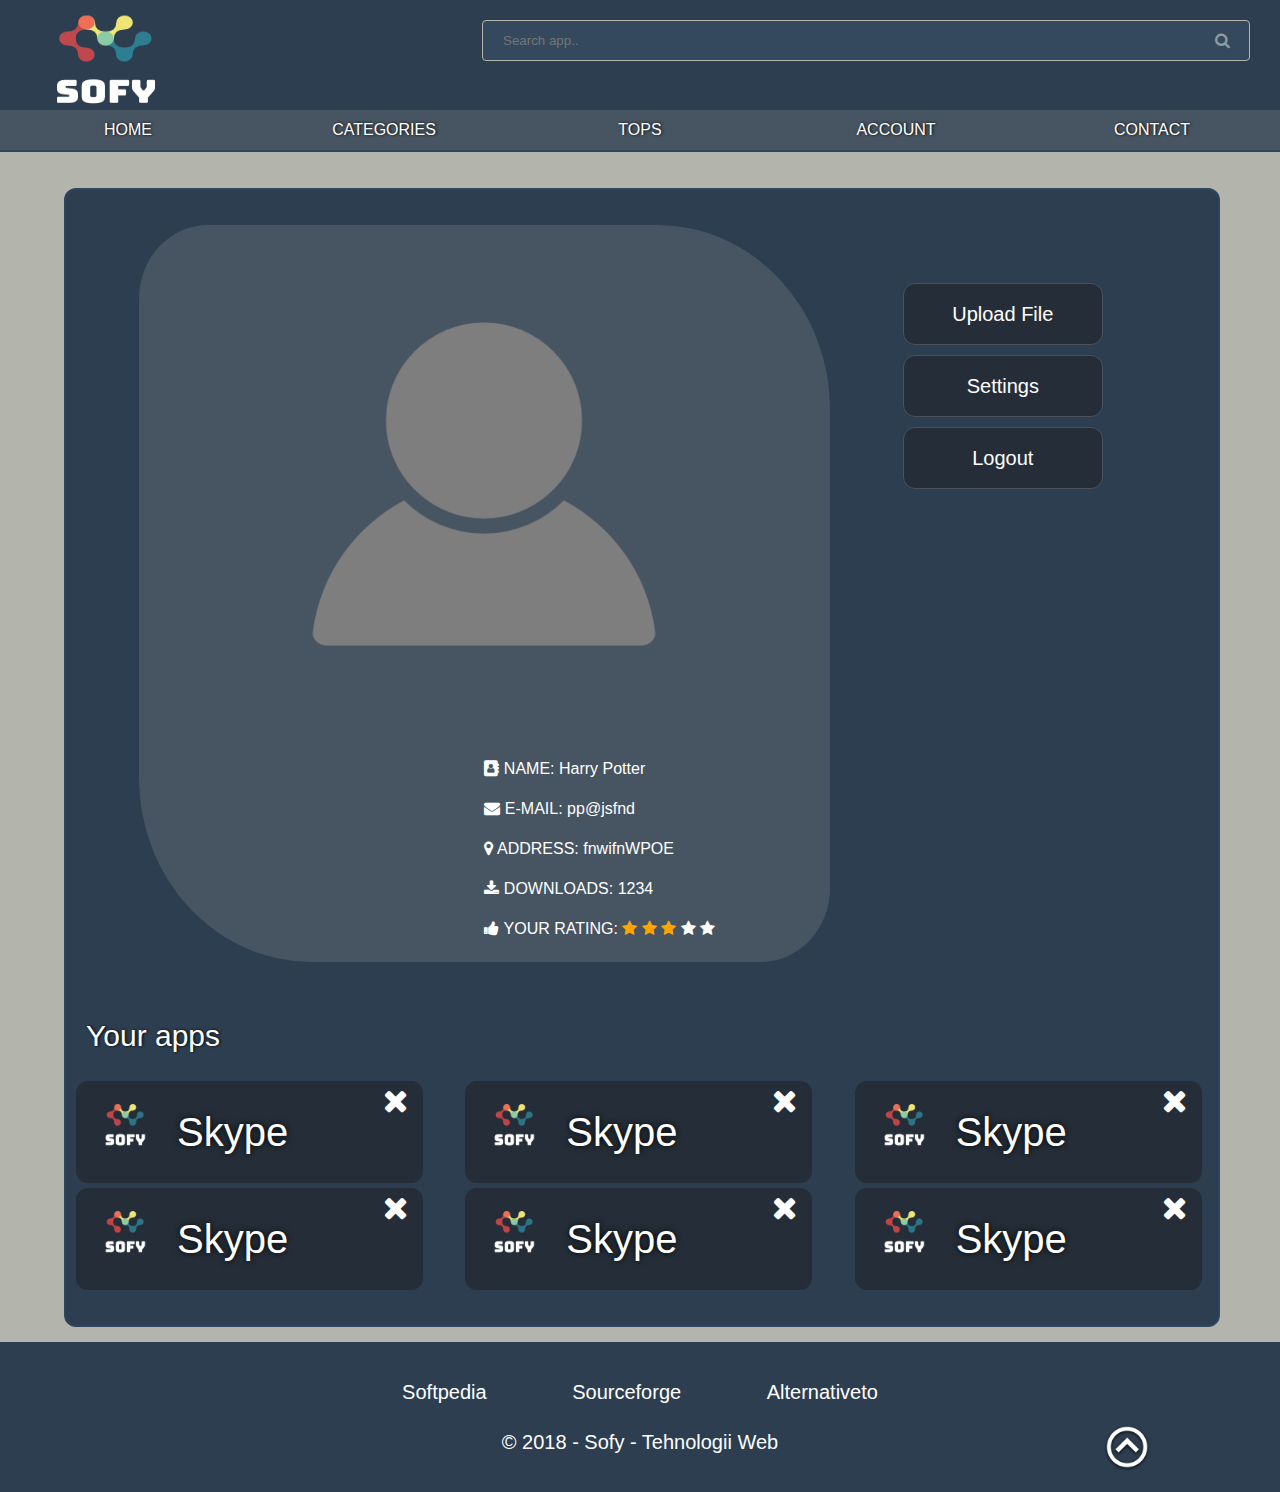
<file: profile.html>
<!DOCTYPE html>
<html>

<head>
    <meta charset="UTF-8">
    <meta name="viewport" content="width=device-width, initial-scale=1.0">

    <link rel="stylesheet" href="https://cdnjs.cloudflare.com/ajax/libs/font-awesome/4.7.0/css/font-awesome.min.css">
    <link rel="stylesheet" type="text/css" href="css/style.css">
    <link rel="stylesheet" media="(max-width:600px)" href="css/small.css">
    <link rel="stylesheet" media="(min-width:601px) and (max-width:899px)" href="css/medium.css">
    <link rel="stylesheet" media="(min-width:900px)" href="css/large.css">
    <link rel="icon" href="images/logo.png" type="image/x-icon" />

    <title>Profile</title>
</head>

<body>

    <header>
        <div class="logo">
            <a href="index.html">
                <img src="images/logo.png" alt="Sofy logo" title="Sofy">
            </a>
        </div>
        <nav class="navigation">
            <ul>
                <li>
                    <a href="index.html">HOME</a>
                </li>
                <li class="categories-father">
                    <a href="categories.html">CATEGORIES</a>
                    <div id="drop-down">
                        <a href="all.html">Entertaiment</a>
                        <a href="all.html">Network</a>
                        <a href="all.html">Office</a>
                        <a href="all.html">Utility</a>
                    </div>
                </li>
                <li class="categories-father">
                    <a href="tops.html">TOPS</a>
                     <div id="drop-down">
                        <a href="all.html">Most downloaded apps</a>
                        <a href="all.html">Most popular apps</a>
                        <a href="all.html">Most recent apps</a>
                    </div>
                </li>
                <li>
                    <a href="login.html">ACCOUNT</a>
                </li>
                <li>
                    <a href="contact.html">CONTACT</a>
                </li>
            </ul>
        </nav>
        <span class="search-container">
            <form action="all.html">
                <input type="text" placeholder="Search app.." name="search">
                <button type="submit" class="fa fa-search"></button>
            </form>
        </span>
    </header>

    <section class="main-full" id="profile-container">
        <div id="basic-info-container">
            <img src="images/profile-icon.png" alt="Profile Picture" title="Profile Picture" id="pic">
            <article id="info">
                <p><span class="fa fa-address-book"></span> NAME: Harry Potter </p><br>
                <p><span class="fa fa-envelope"></span> E-MAIL: pp@jsfnd</p><br>
                <p><span class="fa fa-map-marker"></span> ADDRESS: fnwifnWPOE</p><br>
                <p><span class="fa fa-download"></span> DOWNLOADS: 1234</p><br>
                <div class="profile-rating-container">
                    <p class="profile-rating-text"><span class="fa fa-thumbs-up"></span> YOUR RATING:</p>
                    <div class="app-list-child-rating profile-rating-stars" id="profile-star-center">
                        <span class="fa fa-star rating-checked"></span>
                        <span class="fa fa-star rating-checked"></span>
                        <span class="fa fa-star rating-checked"></span>
                        <span class="fa fa-star"></span>
                        <span class="fa fa-star"></span>
                    </div>
                </div>
            </article>
        </div>
        <div id="options-container">
            <ul>
                <li class="option"><a href="upload.html">Upload File</a></li>
                <li class="option"><a href="settings.html">Settings</a></li>
                <li class="option"><a href="login.html">Logout</a></li>
            </ul>
        </div>

        <div class="app-section" id="app-section-small">
            <h1>Your apps</h1>

            <div id="app-list-container">
                <ul class="app-list">
                    <li class="app-list-child">
                        <a href="app.html">
                            <div class="app-list-child-img-container">
                                <img src="images/logo.png"> </div>
                            <div class="app-list-child-title bigger-title">Skype</div>
                        </a>
                        <a href=""><div class="fa fa-close fa-2x delete-button"></div></a>
                    </li>
                    <li class="app-list-child">
                        <a href="app.html">
                            <div class="app-list-child-img-container">
                                <img src="images/logo.png"> </div>
                            <div class="app-list-child-title bigger-title">Skype</div>
                        </a>
                        <a href=""><div class="fa fa-close fa-2x delete-button"></div></a>
                    </li>
                    <li class="app-list-child">
                        <a href="app.html">
                            <div class="app-list-child-img-container">
                                <img src="images/logo.png"> </div>
                            <div class="app-list-child-title bigger-title">Skype</div>
                        </a>
                        <a href=""><div class="fa fa-close fa-2x delete-button"></div></a>
                    </li>
                    <li class="app-list-child">
                        <a href="app.html">
                            <div class="app-list-child-img-container">
                                <img src="images/logo.png"> </div>
                            <div class="app-list-child-title bigger-title">Skype</div>
                        </a>
                        <a href=""><div class="fa fa-close fa-2x delete-button"></div></a>
                    </li>
                    <li class="app-list-child">
                        <a href="app.html">
                            <div class="app-list-child-img-container">
                                <img src="images/logo.png"> </div>
                            <div class="app-list-child-title bigger-title">Skype</div>
                        </a>
                        <a href=""><div class="fa fa-close fa-2x delete-button"></div></a>
                    </li>
                    <li class="app-list-child">
                        <a href="app.html">
                            <div class="app-list-child-img-container">
                                <img src="images/logo.png"> </div>
                            <div class="app-list-child-title bigger-title">Skype</div>
                        </a>
                        <a href=""><div class="fa fa-close fa-2x delete-button"></div></a>
                    </li>
                </ul>
            </div>

        </div>
    </section>

    <footer>
        <div>
            <ul>
                <li>
                    <a href="http://www.softpedia.com/">Softpedia</a>
                </li>
                <li>
                    <a href="https://sourceforge.net/">Sourceforge</a>
                </li>
                <li>
                    <a href="https://alternativeto.net/">Alternativeto</a>
                </li>
            </ul>
        </div>
        <p>© 2018 - Sofy - Tehnologii Web</p>
        <a href="#"><img src="images/go-up.png" alt="Go to Top" title="Go to Top" id="goUp"> </a>
    </footer>
</body>


</html>
</file>
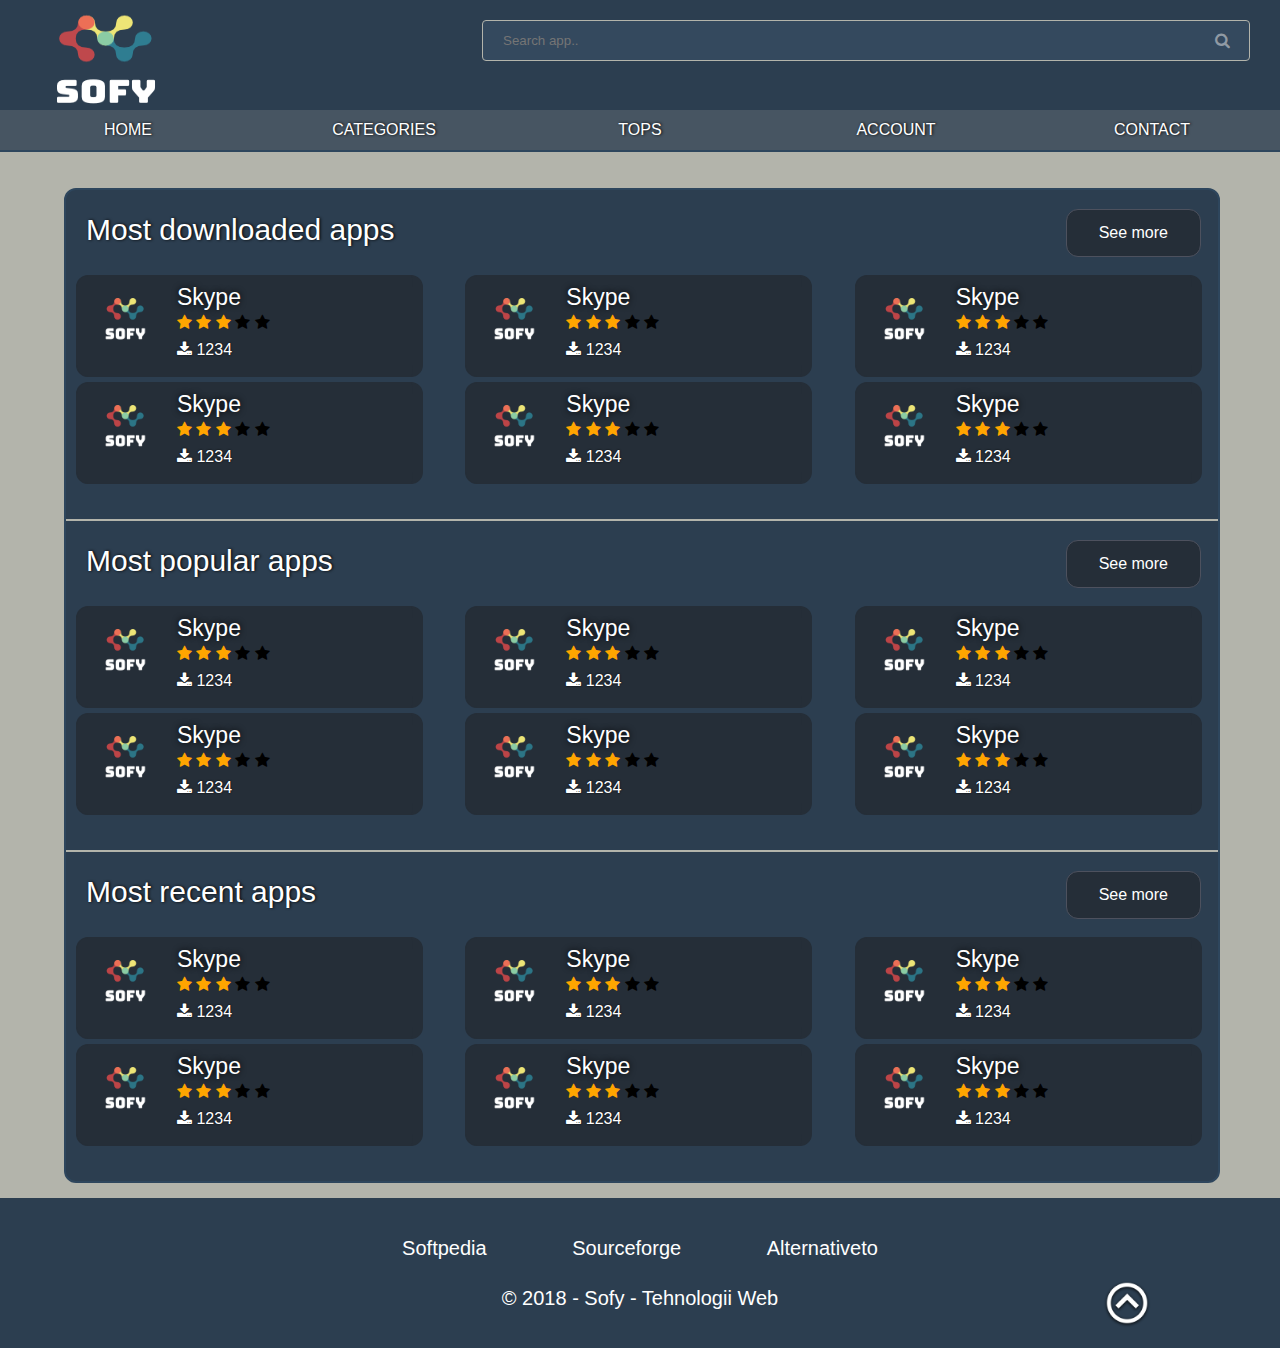
<file: tops.html>
<!DOCTYPE html>
<html>

<head>
    <meta charset="UTF-8">
    <meta name="viewport" content="width=device-width, initial-scale=1.0">

    <link rel="stylesheet" href="https://cdnjs.cloudflare.com/ajax/libs/font-awesome/4.7.0/css/font-awesome.min.css">
    <link rel="stylesheet" type="text/css" href="css/style.css">
    <link rel="stylesheet" media="(max-width:600px)" href="css/small.css">
    <link rel="stylesheet" media="(min-width:601px) and (max-width:899px)" href="css/medium.css">
    <link rel="stylesheet" media="(min-width:900px)" href="css/large.css">
    <link rel="icon" href="images/logo.png" type="image/x-icon" />

    <title>Tops</title>
</head>

<body>

    <header>
        <div class="logo">
            <a href="index.html">
                <img src="images/logo.png" alt="Sofy logo" title="Sofy">
            </a>
        </div>
        <nav class="navigation">
            <ul>
                <li>
                    <a href="index.html">HOME</a>
                </li>
                <li class="categories-father">
                    <a href="categories.html">CATEGORIES</a>
                    <div id="drop-down">
                        <a href="all.html">Entertaiment</a>
                        <a href="all.html">Network</a>
                        <a href="all.html">Office</a>
                        <a href="all.html">Utility</a>
                    </div>
                </li>
                <li class="categories-father">
                    <a href="tops.html">TOPS</a>
                     <div id="drop-down">
                        <a href="all.html">Most downloaded apps</a>
                        <a href="all.html">Most popular apps</a>
                        <a href="all.html">Most recent apps</a>
                    </div>
                </li>
                <li>
                    <a href="login.html">ACCOUNT</a>
                </li>
                <li>
                    <a href="contact.html">CONTACT</a>
                </li>
            </ul>
        </nav>
        <span class="search-container">
            <form action="all.html">
                <input type="text" placeholder="Search app.." name="search">
                <button type="submit" class="fa fa-search"></button>
            </form>
        </span>
    </header>

    <section class="main-full">
        <div class="app-section">
            <h1>Most downloaded apps</h1>
            <a href="all.html" class="see-more-button">See more</a>

            <div id="app-list-container">
                <ul class="app-list">
                    <li class="app-list-child">
                        <a href="app.html">
                            <div class="app-list-child-img-container">
                                <img src="images/logo.png"> </div>
                            <div class="app-list-child-title">Skype</div>
                            <div class="app-list-child-rating">
                                <span class="fa fa-star rating-checked"></span>
                                <span class="fa fa-star rating-checked"></span>
                                <span class="fa fa-star rating-checked"></span>
                                <span class="fa fa-star"></span>
                                <span class="fa fa-star"></span>
                            </div>
                            <div class="app-list-child-downloads">
                                <span class="fa fa-download"></span> 1234</div>
                        </a>
                    </li>
                    <li class="app-list-child">
                        <a href="app.html">
                            <div class="app-list-child-img-container">
                                <img src="images/logo.png"> </div>
                            <div class="app-list-child-title">Skype</div>
                            <div class="app-list-child-rating">
                                <span class="fa fa-star rating-checked"></span>
                                <span class="fa fa-star rating-checked"></span>
                                <span class="fa fa-star rating-checked"></span>
                                <span class="fa fa-star"></span>
                                <span class="fa fa-star"></span>
                            </div>
                            <div class="app-list-child-downloads">
                                <span class="fa fa-download"></span> 1234</div>
                        </a>
                    </li>
                    <li class="app-list-child">
                        <a href="app.html">
                            <div class="app-list-child-img-container">
                                <img src="images/logo.png"> </div>
                            <div class="app-list-child-title">Skype</div>
                            <div class="app-list-child-rating">
                                <span class="fa fa-star rating-checked"></span>
                                <span class="fa fa-star rating-checked"></span>
                                <span class="fa fa-star rating-checked"></span>
                                <span class="fa fa-star"></span>
                                <span class="fa fa-star"></span>
                            </div>
                            <div class="app-list-child-downloads">
                                <span class="fa fa-download"></span> 1234</div>
                        </a>
                    </li>
                    <li class="app-list-child">
                        <a href="app.html">
                            <div class="app-list-child-img-container">
                                <img src="images/logo.png"> </div>
                            <div class="app-list-child-title">Skype</div>
                            <div class="app-list-child-rating">
                                <span class="fa fa-star rating-checked"></span>
                                <span class="fa fa-star rating-checked"></span>
                                <span class="fa fa-star rating-checked"></span>
                                <span class="fa fa-star"></span>
                                <span class="fa fa-star"></span>
                            </div>
                            <div class="app-list-child-downloads">
                                <span class="fa fa-download"></span> 1234</div>
                        </a>
                    </li>
                    <li class="app-list-child">
                        <a href="app.html">
                            <div class="app-list-child-img-container">
                                <img src="images/logo.png"> </div>
                            <div class="app-list-child-title">Skype</div>
                            <div class="app-list-child-rating">
                                <span class="fa fa-star rating-checked"></span>
                                <span class="fa fa-star rating-checked"></span>
                                <span class="fa fa-star rating-checked"></span>
                                <span class="fa fa-star"></span>
                                <span class="fa fa-star"></span>
                            </div>
                            <div class="app-list-child-downloads">
                                <span class="fa fa-download"></span> 1234</div>
                        </a>
                    </li>
                    <li class="app-list-child">
                        <a href="app.html">
                            <div class="app-list-child-img-container">
                                <img src="images/logo.png"> </div>
                            <div class="app-list-child-title">Skype</div>
                            <div class="app-list-child-rating">
                                <span class="fa fa-star rating-checked"></span>
                                <span class="fa fa-star rating-checked"></span>
                                <span class="fa fa-star rating-checked"></span>
                                <span class="fa fa-star"></span>
                                <span class="fa fa-star"></span>
                            </div>
                            <div class="app-list-child-downloads">
                                <span class="fa fa-download"></span> 1234</div>
                        </a>
                    </li>
                </ul>
            </div>
        </div>

        <div class="app-section">
            <h1>Most popular apps</h1>
            <a href="all.html" class="see-more-button">See more</a>

            <div id="app-list-container">
                <ul class="app-list">
                    <li class="app-list-child">
                        <a href="app.html">
                            <div class="app-list-child-img-container">
                                <img src="images/logo.png"> </div>
                            <div class="app-list-child-title">Skype</div>
                            <div class="app-list-child-rating">
                                <span class="fa fa-star rating-checked"></span>
                                <span class="fa fa-star rating-checked"></span>
                                <span class="fa fa-star rating-checked"></span>
                                <span class="fa fa-star"></span>
                                <span class="fa fa-star"></span>
                            </div>
                            <div class="app-list-child-downloads">
                                <span class="fa fa-download"></span> 1234</div>
                        </a>
                    </li>
                    <li class="app-list-child">
                        <a href="app.html">
                            <div class="app-list-child-img-container">
                                <img src="images/logo.png"> </div>
                            <div class="app-list-child-title">Skype</div>
                            <div class="app-list-child-rating">
                                <span class="fa fa-star rating-checked"></span>
                                <span class="fa fa-star rating-checked"></span>
                                <span class="fa fa-star rating-checked"></span>
                                <span class="fa fa-star"></span>
                                <span class="fa fa-star"></span>
                            </div>
                            <div class="app-list-child-downloads">
                                <span class="fa fa-download"></span> 1234</div>
                        </a>
                    </li>
                    <li class="app-list-child">
                        <a href="app.html">
                            <div class="app-list-child-img-container">
                                <img src="images/logo.png"> </div>
                            <div class="app-list-child-title">Skype</div>
                            <div class="app-list-child-rating">
                                <span class="fa fa-star rating-checked"></span>
                                <span class="fa fa-star rating-checked"></span>
                                <span class="fa fa-star rating-checked"></span>
                                <span class="fa fa-star"></span>
                                <span class="fa fa-star"></span>
                            </div>
                            <div class="app-list-child-downloads">
                                <span class="fa fa-download"></span> 1234</div>
                        </a>
                    </li>
                    <li class="app-list-child">
                        <a href="app.html">
                            <div class="app-list-child-img-container">
                                <img src="images/logo.png"> </div>
                            <div class="app-list-child-title">Skype</div>
                            <div class="app-list-child-rating">
                                <span class="fa fa-star rating-checked"></span>
                                <span class="fa fa-star rating-checked"></span>
                                <span class="fa fa-star rating-checked"></span>
                                <span class="fa fa-star"></span>
                                <span class="fa fa-star"></span>
                            </div>
                            <div class="app-list-child-downloads">
                                <span class="fa fa-download"></span> 1234</div>
                        </a>
                    </li>
                    <li class="app-list-child">
                        <a href="app.html">
                            <div class="app-list-child-img-container">
                                <img src="images/logo.png"> </div>
                            <div class="app-list-child-title">Skype</div>
                            <div class="app-list-child-rating">
                                <span class="fa fa-star rating-checked"></span>
                                <span class="fa fa-star rating-checked"></span>
                                <span class="fa fa-star rating-checked"></span>
                                <span class="fa fa-star"></span>
                                <span class="fa fa-star"></span>
                            </div>
                            <div class="app-list-child-downloads">
                                <span class="fa fa-download"></span> 1234</div>
                        </a>
                    </li>
                    <li class="app-list-child">
                        <a href="app.html">
                            <div class="app-list-child-img-container">
                                <img src="images/logo.png"> </div>
                            <div class="app-list-child-title">Skype</div>
                            <div class="app-list-child-rating">
                                <span class="fa fa-star rating-checked"></span>
                                <span class="fa fa-star rating-checked"></span>
                                <span class="fa fa-star rating-checked"></span>
                                <span class="fa fa-star"></span>
                                <span class="fa fa-star"></span>
                            </div>
                            <div class="app-list-child-downloads">
                                <span class="fa fa-download"></span> 1234</div>
                        </a>
                    </li>
                </ul>
            </div>
        </div>

        <div class="app-section" >
            <h1>Most recent apps</h1>
            <a href="all.html" class="see-more-button">See more</a>

            <div id="app-list-container">
                <ul class="app-list">
                    <li class="app-list-child">
                        <a href="app.html">
                            <div class="app-list-child-img-container">
                                <img src="images/logo.png"> </div>
                            <div class="app-list-child-title">Skype</div>
                            <div class="app-list-child-rating">
                                <span class="fa fa-star rating-checked"></span>
                                <span class="fa fa-star rating-checked"></span>
                                <span class="fa fa-star rating-checked"></span>
                                <span class="fa fa-star"></span>
                                <span class="fa fa-star"></span>
                            </div>
                            <div class="app-list-child-downloads">
                                <span class="fa fa-download"></span> 1234</div>
                        </a>
                    </li>
                    <li class="app-list-child">
                        <a href="app.html">
                            <div class="app-list-child-img-container">
                                <img src="images/logo.png"> </div>
                            <div class="app-list-child-title">Skype</div>
                            <div class="app-list-child-rating">
                                <span class="fa fa-star rating-checked"></span>
                                <span class="fa fa-star rating-checked"></span>
                                <span class="fa fa-star rating-checked"></span>
                                <span class="fa fa-star"></span>
                                <span class="fa fa-star"></span>
                            </div>
                            <div class="app-list-child-downloads">
                                <span class="fa fa-download"></span> 1234</div>
                        </a>
                    </li>
                    <li class="app-list-child">
                        <a href="app.html">
                            <div class="app-list-child-img-container">
                                <img src="images/logo.png"> </div>
                            <div class="app-list-child-title">Skype</div>
                            <div class="app-list-child-rating">
                                <span class="fa fa-star rating-checked"></span>
                                <span class="fa fa-star rating-checked"></span>
                                <span class="fa fa-star rating-checked"></span>
                                <span class="fa fa-star"></span>
                                <span class="fa fa-star"></span>
                            </div>
                            <div class="app-list-child-downloads">
                                <span class="fa fa-download"></span> 1234</div>
                        </a>
                    </li>
                    <li class="app-list-child">
                        <a href="app.html">
                            <div class="app-list-child-img-container">
                                <img src="images/logo.png"> </div>
                            <div class="app-list-child-title">Skype</div>
                            <div class="app-list-child-rating">
                                <span class="fa fa-star rating-checked"></span>
                                <span class="fa fa-star rating-checked"></span>
                                <span class="fa fa-star rating-checked"></span>
                                <span class="fa fa-star"></span>
                                <span class="fa fa-star"></span>
                            </div>
                            <div class="app-list-child-downloads">
                                <span class="fa fa-download"></span> 1234</div>
                        </a>
                    </li>
                    <li class="app-list-child">
                        <a href="app.html">
                            <div class="app-list-child-img-container">
                                <img src="images/logo.png"> </div>
                            <div class="app-list-child-title">Skype</div>
                            <div class="app-list-child-rating">
                                <span class="fa fa-star rating-checked"></span>
                                <span class="fa fa-star rating-checked"></span>
                                <span class="fa fa-star rating-checked"></span>
                                <span class="fa fa-star"></span>
                                <span class="fa fa-star"></span>
                            </div>
                            <div class="app-list-child-downloads">
                                <span class="fa fa-download"></span> 1234</div>
                        </a>
                    </li>
                    <li class="app-list-child">
                        <a href="app.html">
                            <div class="app-list-child-img-container">
                                <img src="images/logo.png"> </div>
                            <div class="app-list-child-title">Skype</div>
                            <div class="app-list-child-rating">
                                <span class="fa fa-star rating-checked"></span>
                                <span class="fa fa-star rating-checked"></span>
                                <span class="fa fa-star rating-checked"></span>
                                <span class="fa fa-star"></span>
                                <span class="fa fa-star"></span>
                            </div>
                            <div class="app-list-child-downloads">
                                <span class="fa fa-download"></span> 1234</div>
                        </a>
                    </li>
                </ul>
            </div>
        </div>
    </section>

    <footer>
        <div>
            <ul>
                <li>
                    <a href="http://www.softpedia.com/">Softpedia</a>
                </li>
                <li>
                    <a href="https://sourceforge.net/">Sourceforge</a>
                </li>
                <li>
                    <a href="https://alternativeto.net/">Alternativeto</a>
                </li>
            </ul>
        </div>
        <p>© 2018 - Sofy - Tehnologii Web</p>
        <a href="#"><img src="images/go-up.png" alt="Go to Top" title="Go to Top" id="goUp"> </a>
    </footer>
</body>


</html>
</file>
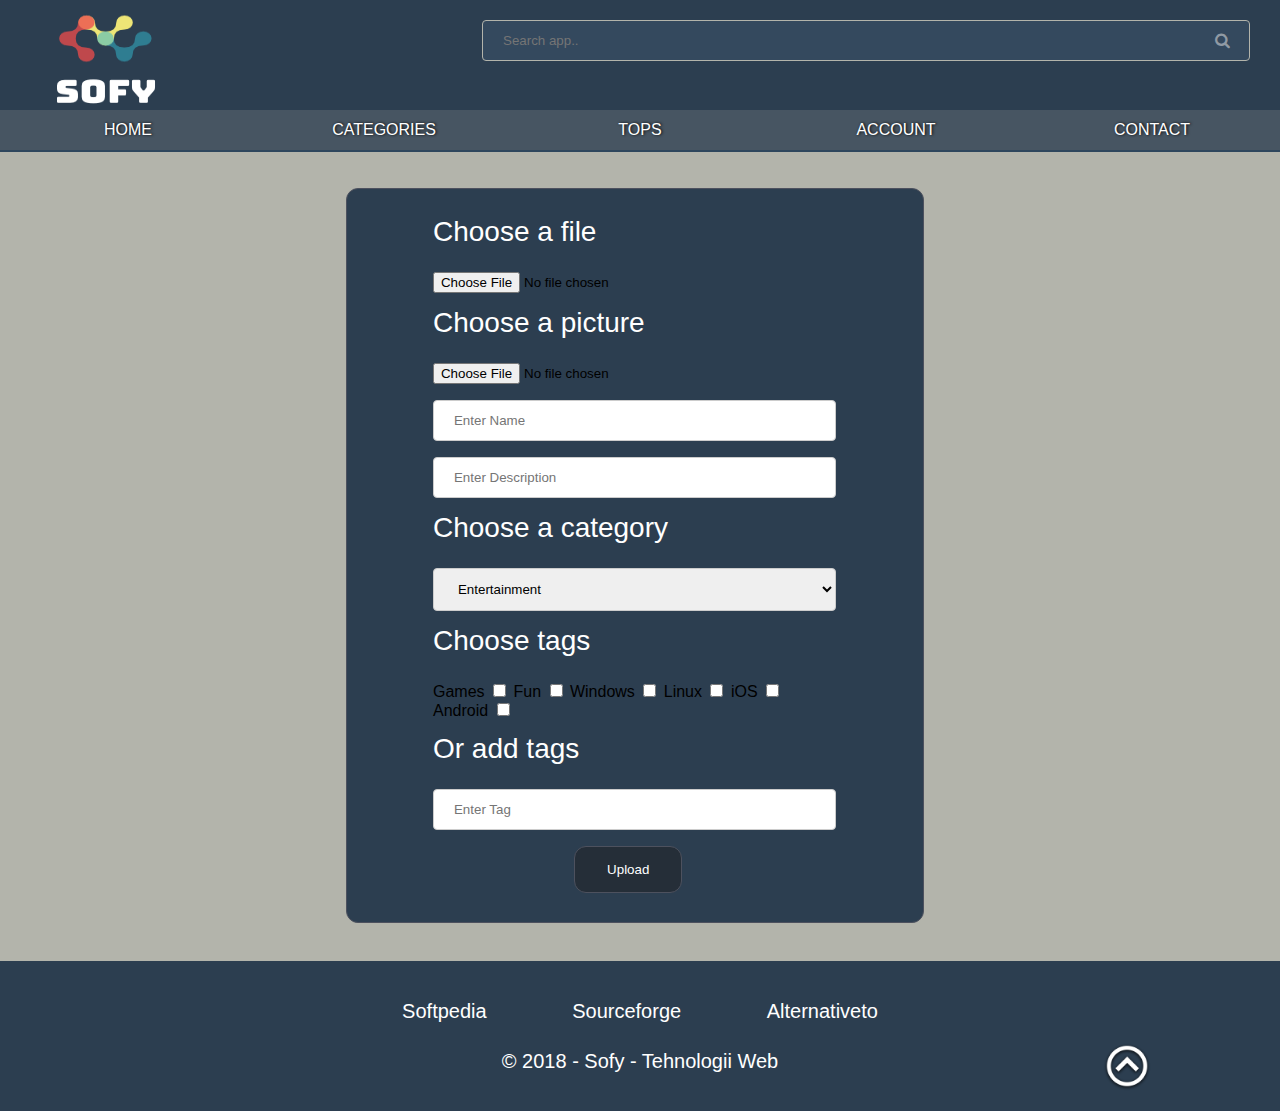
<file: upload.html>
<!DOCTYPE html>
<html>

<head>
    <meta charset="UTF-8">
    <meta name="viewport" content="width=device-width, initial-scale=1.0">

    <link rel="stylesheet" href="https://cdnjs.cloudflare.com/ajax/libs/font-awesome/4.7.0/css/font-awesome.min.css">
    <link rel="stylesheet" type="text/css" href="css/style.css">
    <link rel="stylesheet" media="(max-width:600px)" href="css/small.css">
    <link rel="stylesheet" media="(min-width:601px) and (max-width:899px)" href="css/medium.css">
    <link rel="stylesheet" media="(min-width:900px)" href="css/large.css">
    <link rel="icon" href="images/logo.png" type="image/x-icon" />

    <title>Upload</title>
</head>

<body>

    <header>
        <div class="logo">
            <a href="index.html">
                <img src="images/logo.png" alt="Sofy logo" title="Sofy">
            </a>
        </div>
        <nav class="navigation">
            <ul>
                <li>
                    <a href="index.html">HOME</a>
                </li>
                <li>
                    <a href="categories.html">CATEGORIES</a>
                </li>
                <li>
                    <a href="tops.html">TOPS</a>
                </li>
                <li>
                    <a href="login.html">ACCOUNT</a>
                </li>
                <li>
                    <a href="contact.html">CONTACT</a>
                </li>
            </ul>
        </nav>

        <span class="search-container">
            <form action="/search.php">
                <input type="text" placeholder="Search app.." name="search">
                <button type="submit" class="fa fa-search"></button>
            </form>
        </span>
    </header>

    <section id="upload-form-container">
        <form id="upload-form">
            <h1>Choose a file</h1><br>
            <input type="file" placeholder="Enter File" name="file" required>
            <br><br>
            <h1>Choose a picture</h1><br>
            <input type="file" id="app_pic" name="app_pic" accept=".jpg, .jpeg, .png" required>
            <br><br>
            <input type="text" placeholder="Enter Name" class="input-box" name="app-name" required>
            <br><br>
            <input type="text" placeholder="Enter Description" class="input-box" name="app-info" required>
            <br><br>
            <h1>Choose a category</h1>
            <br>
            <select name="Categories" class="input-box">
                    <option value="Entertainment">Entertainment</option>
                    <option value="Utility">Utility</option>
                    <option value="Network">Network</option>
                    <option value="Office">Office</option>
                </select><br><br>

            <h1>Choose tags</h1><br>
            <form action="">
                <label for="games">Games</label>
                <input type="checkbox" name="tag" id="games" value="games">
                <label for="fun">Fun</label>
                <input type="checkbox" name="tag" id="fun" value="fun">
                <label for="windows">Windows</label>
                <input type="checkbox" name="tag" id="windows" value="windows">
                <label for="linux">Linux</label>
                <input type="checkbox" name="tag" id="linux" value="linux">
                <label for="iOS">iOS</label>
                <input type="checkbox" name="tag" id="iOS" value="iOS">
                <label for="android">Android</label>
                <input type="checkbox" name="tag" id="android" value="android"><br>
                <br>

                <h1>Or add tags</h1><br>
                <form action="">
                    <input type="text" placeholder="Enter Tag" class="input-box" name="new-tag" required><br><br>
                    <button type="submit" type="button">Upload</button>
                </form>
            </form>
        </form>
    </section>

    <footer>
        <div>
            <ul>
                <li>
                    <a href="http://www.softpedia.com/">Softpedia</a>
                </li>
                <li>
                    <a href="https://sourceforge.net/">Sourceforge</a>
                </li>
                <li>
                    <a href="https://alternativeto.net/">Alternativeto</a>
                </li>
            </ul>
        </div>
        <p>© 2018 - Sofy - Tehnologii Web</p>
        <a href="#"><img src="images/go-up.png" alt="Go to Top" title="Go to Top" id="goUp"> </a>
    </footer>
</body>


</html>
</file>
<file: css/style.css>
html,
body,
div,
span,
applet,
object,
iframe,
h1,
h2,
h3,
h4,
h5,
h6,
p,
blockquote,
pre,
a,
abbr,
acronym,
address,
big,
cite,
code,
del,
dfn,
em,
img,
ins,
kbd,
q,
s,
samp,
small,
strike,
strong,
sub,
sup,
tt,
var,
b,
u,
i,
center,
dl,
dt,
dd,
ol,
ul,
li,
fieldset,
form,
label,
legend,
table,
caption,
tbody,
tfoot,
thead,
tr,
th,
td,
article,
aside,
canvas,
details,
embed,
figure,
figcaption,
footer,
header,
hgroup,
menu,
nav,
output,
ruby,
section,
summary,
time,
mark,
audio,
video {
    margin: 0;
    padding: 0;
    border: 0;
    font-size: 100%;
    font: inherit;
    vertical-align: baseline;
}

/* HTML5 display-role reset for older browsers */

article,
aside,
details,
figcaption,
figure,
footer,
header,
hgroup,
menu,
nav,
section {
    display: block;
}

body {
    line-height: 1;
}

ol,
ul {
    list-style: none;
}

blockquote,
q {
    quotes: none;
}

blockquote:before,
blockquote:after,
q:before,
q:after {
    content: '';
    content: none;
}

table {
    border-collapse: collapse;
    border-spacing: 0;
}

/*
The real css
*/

body {
    background-color: #b3b4ab;
}

/* BEGIN HEADER CSS */

header {
    background-color: #2c3e50;
}

.search-container form input {
    background-color: #34495e;
    color: #909aa4;
    border: 1px solid #b3b4ab;
    border-radius: 4px;
    box-sizing: border-box;
}

.search-container form button {
    background-color: transparent;
    color: #909aa4;
    border: 0px solid #b3b4ab;
    border-left-width: 0px;
    border-bottom-width: 0px;
    border-radius: 4px;
    box-sizing: border-box;
    z-index: 1;
}

.navigation {
    z-index: 99;
    list-style: none;
    text-align: center;
    text-shadow: #000 1px 0px 3px;
    color: white;
    font-family: Arial, Helvetica, sans-serif;
}

.navigation ul li {
    text-align: center;
    list-style-type: none;
    color: #FFF;
    border-bottom: 2px;
    border-bottom-color: #2e465d;
    border-bottom-style: solid;
}

.navigation ul li a {
    text-decoration: none;
    text-align: center;
    vertical-align: middle;
    line-height: 40px;
    color: #FFF;
    background: #475562;

}

.navigation ul li a:hover {
    background-color: #2c3e50;
    color: #FFF;
}

.categories-father a {
    border-bottom: 2px;
    border-bottom-color: #2e465d;
    border-bottom-style: solid;
}

.categories-father:hover {
    height: auto;
}

#drop-down a {
    z-index: 99;
    background: #566674;
    border-left: 2px;
    border-right: 2px;
    border-bottom-color: #2e465d;
    border-bottom-style: solid;
}

#drop-down a:hover {
    background-color: #2c3e50;

}

/* END HEADER CSS */

.description {
    background: #2c3e50;
    border-radius: 12px;
    border-style: solid;
    border-color: #2e465d;
    border-width: 2px;
    font-family: Arial, Helvetica, sans-serif;
    color: White;
    text-align: center;
}

.main,
aside,
.main-full {
    background-color: #2c3e50;
    border-radius: 12px;
    border-style: solid;
    border-color: #2e465d;
    border-width: 2px;
    font-family: Arial, Helvetica, sans-serif;
    text-align: center;
    color: white;
}

/*BEGIN FOOTER CSS*/

footer {
    font-family: Arial;
    color: #FFF;
    background-color: #2c3e50;
    text-align: center;
}


footer ul li a {
    text-decoration: none;
    color: #FFF;
}

/* END FOOTER CSS 
   BEGIN APP LIST CSS */

.app-section {
    text-align: left;
    border-bottom-style: solid;
    border-bottom-width: 2px;
    border-bottom-color: #b3b4ab;
}

.app-section:last-child {
    border-style: none;
}

.see-more-button,
.option {
    font-family: Arial, Helvetica, sans-serif;
    color: white;
    background-color: #252e38;
    text-align: center;
    text-decoration: none;
    cursor: pointer;
    border-color: #2c3e50;
    border-color: #4d515e;
    border-style: solid;
    border-width: 1px;
    border-radius: 12px;
}

.see-more-button:hover,
.option:hover {
    background-color: grey;
}

.app-section h1 {
    text-shadow: #000 1px 0px 3px;
}

.app-list-child {
    border-radius: 12px;
    border-width: thin;
    font-family: Arial, Helvetica, sans-serif;
    background-color: #252e38;
    list-style-type: none;
    border-color: #252e38;
}

.app-list-child:hover {
    background-color: #475562;
    border-color: #475562;
}

.app-list-child a {
    color: black;
}

.app-list-child-img-container {
    border-width: 10px;
}

.app-list-child-img-container img {
    object-fit: cover;
    border-radius: 12px;
}

.app-list-child-title {
    text-shadow: #000 0px 0px 6px;
    color: white;
    text-align: left;
}

.app-list-child-rating {
    text-align: left;
}

.app-list-child-rating button {
    background-color: inherit;
    border: none;
    margin: 0px -6px;
    width: auto;
    height: auto;
}

.rating-checked {
    color: orange;
}

.app-list-child-downloads {
    text-align: left;
    text-shadow: #000 0px 0px 2px;
    color: white;
}

/* END APP LIST CSS 
   BEGIN PROFILE PAGE CSS */

#basic-info-container {
    background: #475562;
    border-radius: 10% 25%;
}

#info {
    font-family: Arial, Helvetica, sans-serif;
}

.option a {
    text-decoration: none;
    color: #FFF;
}

.app-section .app-list-child .delete-button {
    color: #FFF;
}

/* END PROFILE CSS 
   BEGIN LOGIN/REGISTER CSS */

#login-window {
    border-radius: 12px;
    background-color: #2c3e50;
    border-color: #4d515e;
    border-style: solid;
    border-width: 1px;
}

.connection-container {
    font-family: Arial, Helvetica, sans-serif;
    color: white;
}

.login-container {
    text-shadow: #000 0px 0px 6px;
}

.login-container button,
#upload-form button,
#settings-container .settings button {
    border: none;
    color: white;
    background-color: #252e38;
    text-align: center;
    text-decoration: none;
    cursor: pointer;
    border-color: #2c3e50;
    border-color: #4d515e;
    border-style: solid;
    border-width: 1px;
    border-radius: 12px;
}

.login-container button:hover {
    background-color: grey;
}

.login-container input {
    border: 1px solid #ccc;
    border-radius: 4px;
    box-sizing: border-box;
}

.register-container {
    text-shadow: #000 0px 0px 6px;
}

.register-container input {
    border: 1px solid #ccc;
    border-radius: 4px;
    box-sizing: border-box;
}

.register-container button {

    background-color: #252e38;
    border: none;
    color: white;
    text-align: center;
    text-decoration: none;
    cursor: pointer;
    border-color: #4d515e;
    border-style: solid;
    border-width: 1px;
    border-radius: 12px;
}

.separator {
    border-style: solid;
    border-color: white;
}

.register-container button:hover {
    background-color: grey;
}

/* END LOGIN/REGISTER CSS */

/* START ALL-APPS CSS */

.all-app-child {
    background-color: #475562;
    text-shadow: #000 0px 0px 2px;
}

.all-app-icon {
    /*border-style: solid;
    border-width: 1px;
    border-color: #b3b4ab;
    border-radius: 12px;*/
}

.all-app-child:hover {
    background-color: #7f8a95;
}

.all-app-button {
    color: white;
    background-color: #252e38;
    text-align: center;
    text-decoration: none;
    cursor: pointer;
    border-color: #2c3e50;
    border-color: #4d515e;
    border-style: solid;
    border-width: 1px;
    border-radius: 12px;
}

.all-app-child a {
    text-decoration: none;
    outline: none;
    color: white;
}

.all-app-aside {
    display: flex;
    justify-content: center;
}

.all-app-aside input {
    border: 1px solid #ccc;
    border-radius: 4px;
    box-sizing: border-box;
}

.all-app-aside button {
    border: none;
    color: white;
    background-color: #252e38;
    text-align: center;
    text-decoration: none;
    cursor: pointer;
    border-color: #2c3e50;
    border-color: #4d515e;
    border-style: solid;
    border-width: 1px;
    border-radius: 12px;
}

.all-app-aside button:hover {
    background-color: grey;
}

/* END ALL-APPS CSS
   START UPLOAD CSS */

#upload-form-container {
    font-family: Arial, Helvetica, sans-serif;
    border-radius: 12px;
    background-color: #2c3e50;
    border-color: #4d515e;
    border-style: solid;
    border-width: 1px;
}

.input-box {
    border: 1px solid #ccc;
    border-radius: 4px;
}


#upload-form h1,
#settings-container .settings h1 {
    color: white;
}

/* END UPLOAD CSS 

   START SETTINGS CSS */

#settings-container {
    font-family: Arial, Helvetica, sans-serif;
    border-radius: 12px;
    background-color: #2c3e50;
    border-color: #4d515e;
    border-style: solid;
    border-width: 1px;
}

/* END SETTINGS CSS */

/* START APP PAGE CSS */

.tag {
    background-color: grey;
    border-style: solid;
    border-color: rgb(183, 188, 193);
    border-width: 2px;
    border-radius: 25px;
}

.app-info-container {
    background: #475562;
    border-radius: 10% 25%;
}

#related-apps-container {
    border-bottom: none;
}

/*.app-icon {
    border-style: solid;
    border-width: 1px;
    border-color: #b3b4ab;
    border-radius: 12px;
}*/

/* END APP PAGE CSS 

   START CONTACT CSS */

.map-container img {
    border-radius: 12px;
}

/* END CONTACT CSS
    
    START ADMIN CSS */

.users-table {
    width: 100%;
    line-height: 50px;
}

.users-table tr th {
    font-size: 1.5em;
}

.users-table tr td {
    font-size: 1.2em;
    text-decoration: none;
}

.users-table tr td a:link {
    color: chartreuse;
}

.users-table tr td a:visited {
    color: forestgreen;
}

/* END ADMIN CSS */
</file>
<file: css/small.css>
body {
    display: flex;
    justify-content: flex-end;
    flex-direction: column;
}

header {
    position: relative;
    display: block;
    width: 100%;
    height: 320px;
    margin: 0;
    padding: 0;
}

.logo {
    position: relative;
    top: 10px;
    left: 10px;
    top: -10px;
    height: 170px;
    width: 200px;
}

.logo img {
    height: 100%;
    width: 100%;
}

.search-container {
    position: absolute;
    right: 20px;
    top: 20px;
    width: 50%;
    float: right;
    padding-top: 20px;

}

.search-container form input {
    position: absolute;
    left: 0px;
    top: 0px;
    width: 100%;
    padding: 12px 20px;
    display: inline-block;
}

.search-container form button {
    position: absolute;
    right: 0px;
    top: 0px;
    padding: 12px 20px;
    display: inline-block;
}

.navigation {
    position: absolute;
    width: 100%;
    height: 40px;
    top: 110px;
}

.navigation ul li {
    width: 100%;
}

.navigation ul li a {
    display: block;
    height: 40px;
}

.categories-father {
    overflow: hidden;
    height: 40px;
}

.wrapper {
    width: 100%;
}

.description {
    position: relative;
    padding: 10px;
    margin-top: 3%;
    width: 90%-20px;
    margin-left: 5%;
    margin-right: 5%;
    margin-bottom: 0;
    line-height: 35px;
    height: auto;
}

#description h1 {
    font-size: 40px;
}


.main-full,
.main,
aside {
    width: 90%;
    margin-left: 5%;
    margin-right: 5%;
    margin-top: 15px;
    margin-bottom: 15px;
    height: auto;
    padding: 0;
}

#wrapper aside h2 {
    font-size: 25px;
}

#wrapper aside p {
    font-size: 20px;
}

/* APP LIST CSS */

#app-list-container {
    position: relative;
    top: 20px;
    right: 10px;
    left: 10px;
    bottom: 20px;
}

.app-list {
    -webkit-columns: 1;
    -moz-columns: 1;
    columns: 1;
    width: 100%;

    -webkit-column-gap: 5px;
    column-gap: 5px;
    -moz-column-gap: 5px;
    height: auto;
    padding-bottom: 30px;

}

.app-section {
    position: relative;
    margin-top: 25px;
    width: 100%;
    height: auto;
}

.app-section h1 {
    padding-left: 20px;
    display: inline-block;
    margin-bottom: 40px;
    font-size: 30px;
}

.see-more-button {
    position: absolute;
    right: 15px;
    top: 30px;
    display: inline-block;
    padding: 15px 32px;
    font-size: 16px;
    margin: 4px 2px;
}

.app-list-child {
    position: relative;
    width: 94%;
    height: 100px;
    overflow: hidden;
    margin-bottom: 5px;
}

.app-list-child-img-container {
    position: absolute;
    width: 80px;
    height: 80px;
    top: 10px;
    left: 10px;
}

.app-list-child-img-container img {
    object-fit: cover;
    width: 100%;
    height: 100%;
}

.app-list-child-title {
    font-size: 1.4em;
    margin: 0;
    white-space: nowrap;
    width: 60%;
    height: 30px;
    position: absolute;
    top: 10px;
    left: 100px;
}

.bigger-title {
    font-size: 40px !important;
    margin-top: 20px !important;
}

.app-list-child-rating {
    top: 38px;
}

.app-list-child-rating,
.app-list-child-downloads {
    margin: 0;
    width: 60%;
    height: 20px;
    position: absolute;
    left: 100px;
    right: 10px;
}

.app-list-child-downloads {
    top: 65px;
}

/* END APP LIST CSS */

/* PROFILE PAGE CSS */

#basic-info-container {
    width: 60%;
    height: 300px;
    position: relative;
    display: inline-block;
    margin-top: 3%;
    margin-bottom: 3%;
}

.profile-pic {
    width: 200px;
    height: 200px;
    overflow: hidden;
    display: inline;
}

.profile-pic img {
    object-fit: cover;
    width: 200px;
    height: 200px;
    border-radius: 12px;
}

#info {
    float: right;
    position: relative;
    width: 50%;
    top: 20px;
    left: 10px;
    text-align: left;
    line-height: 30px;
    display: inline-block;
}

.small-icon {
    width: 20px;
    height: 20px;
    position: relative;
    display: inline-block;
}

#options-container {
    position: relative;
    float: right;
    line-height: 30px;
    width: 150px;
    display: inline-block;
    margin-right: 10%;
    margin-top: 7%;
    margin-left: 0%;
    margin-bottom: 3%;
}

.option {
    padding: 10px 20px;
    margin-bottom: 10px;
}

.option a:hover {
    font-size: 20px;
}

.delete-button {
    position: relative;
    float: right;
    width: 30px;
}

.profile-rating-container {
    position: relative;
}

.profile-rating-text {
    display: inline;
}

.profile-rating-stars {
    position: absolute !important;
    display: inline-block !important;

}

/* START LOGIN/REGISTER CSS */

#login-window {
    position: relative;
    display: block;
    margin: 3% 10%;
    margin-top: 15px;
    margin-bottom: 15px;
    width: 90%;
    height: 700px;
    border-radius: 12px;
    background-color: #2c3e50;
    border-color: #4d515e;
    border-style: solid;
    border-width: 1px;
    border-radius: 12px;
    margin-left: 5%;
}

.connection-container {
    display: flex;
    justify-content: center;
    flex-direction: column;
    align-content: space-between;
    align-items: center;
    width: 100%;
    height: 100%;
}

.login-container {
    width: 200px;
    height: 240px;
}

h1 {
    font-size: 28px;
    margin-bottom: 10px;
}

br {
    margin-bottom: 5px;
}

.login-container p {
    margin-top: 10px;
    margin-bottom: 10px;
    font-size: 18px;
}

.register-container p {
    margin-top: 10px;
    margin-bottom: 10px;
    font-size: 18px;
}

.login-container button {
    padding: 15px 32px;
    display: inline-block;
    font-size: 16px;
    margin: 4px 2px;
    position: absolute;
}

.login-container input {
    width: 100%;
    padding: 12px 20px;
}

.separator {
    width: 70%;
    height: 0px;
    border-width: 1px;
    margin-top: 10px;
    margin-bottom: 20px;
}


.register-container {
    width: 200px;
    height: 330px;
}

.register-container input {
    width: 100%;
    padding: 12px 20px;
}


.register-container button {
    position: absolute;
    padding: 15px 32px;
}


/* STOP LOGIN/REGISTER CSS */

/* START FOOTER CSS */

footer {
    display: block;
    width: 100%;
    height: auto;
    margin-bottom: 0px;
    clear: both;
    line-height: 40px;
    font-size: 20px;
}

footer ul {
    position: relative;
    top: 30px;
}

footer ul li {
    display: inline;
    padding: 40px 40px;
}

footer p {
    position: relative;
    display: block;
    top: 40px;
    z-index: 0;
}

#goUp {
    float: right;
    width: 50px;
    height: 50px;
    z-index: 12;
}


/* CONTACT CSS */

.contact-container {
    display: flex;
    justify-content: space-around;
    flex-wrap: wrap;
    padding-top: 20px;
    padding-bottom: 20px;
}

.map-container {
    width: 90%;
    height: auto;
    box-sizing: border-box;
    object-fit: contain;
}

.map-container img {
    height: 100%;
    width: 100%;
    box-sizing: border-box;
    object-fit: contain;
    border-radius: 12px;
}

.contact-information-container {
    width: 90%;
    margin-top: 15px;
    display: flex;
    justify-content: space-between;
    flex-direction: column;
}

.diana-container,
.mihai-container p {}

/* END CONTACT CSS */

/* START ALL-APPS CSS */

.all-app-section {
    height: auto;

}

.all-app-aside {
    width: 90%;
    height: auto;
}

.app-main {
    width: 90%;
    height: auto;
}

.all-app-list {
    width: 100%;
    height: auto;
    display: flex;
    justify-content: center;
    flex-wrap: wrap;
    align-items: space-between;
}

.all-app-child {
    width: 180px;
    height: 300px;
    border-radius: 12px;
    margin-right: 5px;
    margin-left: 5px;
    margin-top: 5px;
    margin-bottom: 5px;
}

.all-app-child a {
    width: 180px;
    height: 300px;

    display: flex;
    justify-content: flex-start;
    flex-direction: column;
    align-items: center;
    flex-wrap: nowrap;
}

.all-app-icon {
    width: 165px;
    height: 165px;
    margin-top: 7px;
    overflow: hidden;
}

.all-app-icon img {
    display: block;
    object-fit: cover;
    width: 165px;
    height: 165px;
    border-radius: 12px;
}

.all-app-title {
    margin-top: 10px;
    font-size: 1.4em;

    height: 48px;
    overflow: hidden;
    width: 90%;
    margin-bottom: 10px;
}

.all-app-rating {
    height: 15px;
    width: 100%;
}

.all-app-downloads {
    margin-top: 10px;
    height: 30px;
    width: 100%;
}


.all-app-pages {
    display: flex;
    justify-content: center;
    margin-top: 10px;
    margin-bottom: 10px;
}

.all-app-button {
    width: 40px;
    height: 20px;
    padding-top: 10px;
    margin-left: 5px;
    padding-bottom: 10px;
}

/* END ALL-APPS CSS */

/* START APP PAGE CSS */

#display {
    display: flex;
    flex-direction: column;
    justify-content: center;
    align-items: center;
    margin-bottom: -5px;
}

#app-logo {
    margin-top: 15px;
    height: 90%;
    width: 90%;
    box-sizing: border-box;
    object-fit: contain;
    border-radius: 12px;
}

.app-icon {
    width: 200px;
    height: 200px;
    margin-top: 15px;
    margin-left: 10px;
    overflow: hidden;
}

.app-icon img {
    display: block;
    object-fit: cover;
    width: 200px;
    height: 200px;
    border-radius: 12px;
}

#app-name {
    width: auto;
    margin-top: 2%;
    line-height: 1.2;
}

#app-name h1 {
    font-size: 60px;
}

#app-rating-stars {
    width: 250px !important;
    height: auto;
    top: 20px !important;
    left: 0px !important;
    position: relative !important;
    display: inline-block !important;
}

#download-button {
    margin-top: 10px;
    margin-right: 10px;
    width: 200px;
    height: 200px;
}

#app-statistics {
    display: flex;
    flex-direction: column;
    width: 87%;
    justify-content: center;
    padding: 20px 20px;
    font-size: 20px;

}

#app-statistics * {
    margin-bottom: 15px;

}


.tag {
    background-color: grey;
    padding: 3px;
    border-style: solid;
    border-color: rgb(183, 188, 193);
    border-width: 2px;
    border-radius: 25px;
    margin: 5px;
}

#app-list-index {
    position: relative;
    top: 20px;
    right: 10px;
    left: 10px;
    bottom: 20px;
    margin-bottom: 30px;    
}

.app-description-container {
    width: 100%;
    display: flex;
    justify-content: center;
    flex-wrap: wrap;
    height: auto;
}

.app-info-container {
    width: 90%;
    height: auto;
    background: #475562;
    border-radius: 10% 25%;
    line-height: 20px;
    padding: 15px;
}

.app-info-container pre {
    display: block;
    width: 100%;
    height: auto;
    text-align: left;
    word-wrap: break-word;
    white-space: pre-line;
}


.app-info-container h1 {
    font-size: 30px;
    letter-spacing: 4px;
    margin-bottom: 20px;
}

.app-info-container p {
    font-size: 15px;
    margin-bottom: 10px;
}

#related-apps-container {
    margin-top: 15px;
    width: 100%;
    height: auto;
    border-bottom: none;
}

#related-apps-container h1 {
    margin-bottom: 10px;
}

#columns {
    display: flex;
    flex-direction: column;
}

/* END APP PAGE CSS */

/* PROFILE PAGE CSS */

#profile-container {
    display: flex;
    justify-content: center;
    flex-wrap: wrap;
}

#basic-info-container {
    width: 100%;
    height: auto;
    margin-top: 3%;
    margin-bottom: 3%;
    display: flex;
    justify-content: flex-start;
    flex-wrap: wrap;
    flex-direction: row;
}

#pic {
    float: left;
    margin-left: 10px;
    margin-top: 20px;
    width: 40%;
    height: 70%;
    display: inline-block;

    box-sizing: border-box;
    object-fit: contain;
    border-radius: 12px;
}

#info {
    width: 55%;
    height: auto;
    text-align: left;
    line-height: 15px;
    display: inline-block;
    padding-bottom: 20px;
}

#profile-star-center {
    margin-left: 30px;
    padding-top: 5px;
}

#options-container {
    width: 80%;
    padding-left: 10%;
}

.option {}

.profile-rating-container {
    position: relative;
}

.profile-rating-text {
    display: inline-block;
}

.profile-rating-stars {
    width: 100px !important;
    top: 0px !important;
    left: 0px !important;
    position: relative !important;
    display: inline-block !important;
}

#app-section-small {
    position: none;
}

.delete-button {
    float: right;
    margin-right: 5px;
    margin-top: 3px;
}

/* END PROFILE CSS */

/* START UPLOAD CSS */

#upload-form-container {
    position: relative;
    display: block;
    margin-top: 3%;
    margin-bottom: 3%;
    margin-left: 5%;
    width: 90%;
    height: auto;
}

#upload-form {
    position: relative;
    display: block;
    width: 70%;
    margin: 5% 15%;
}

.input-box {
    width: 50%;
    padding: 12px 20px;
    box-sizing: border-box;
}

#upload-form button {
    position: relative;
    margin-left: 35%;
}

/* STOP UPLOAD CSS */

/* START SETTINGS CSS */

#settings-container {
    position: relative;
    display: block;
    margin-top: 3%;
    margin-bottom: 3%;
    margin-left: 5%;
    width: 90%;
    height: auto;
}

.settings {
    position: relative;
    display: block;
    width: 100%;
}

.set-form {
    position: relative;
    display: inline-block;
    width: 70%;
    margin: 5%;
}

#settings-container .settings button {
    position: relative;
    display: inline-block;
}

.input-box {
    width: 100%;
}


/* END SETTINGS CSS */
</file>
<file: css/medium.css>
/* START HEADER + INDEX CSS */

header {
    display: block;
    width: 100%;
    height: 150px;
    margin: 0;
    padding: 0;
    position: relative;
    margin: 0 auto;
}

.logo {
    position: relative;
    top: -10px;
    left: 10px;
    height: 170px;
    width: 200px;

}

.logo img {
    height: 100%;
    width: 100%;
}

.search-container {
    position: absolute;
    right: 30px;
    top: 20px;
    width: 60%;
    float: right;
    padding-top: 20px;

}

.search-container form input {
    position: absolute;
    left: 0px;
    top: 0px;
    width: 100%;
    padding: 12px 20px;
    display: inline-block;
}

.search-container form button {
    position: absolute;
    right: 0px;
    top: 0px;
    padding: 12px 20px;
    display: inline-block;
}

.navigation {
    position: absolute;
    width: 100%;
    height: 40px;
    top: 110px;
}

.navigation ul li {
    float: left;
    width: 20%;
}

.navigation ul li a {
    display: block;
    height: 40px;
}

.categories-father {
    overflow: hidden;
    height: 40px;
}

.categories-father #drop-down a {
    font-size: 15px;
    line-height: 20px;
    padding-top: 10px;
}

.wrapper {
    width: 100%;
    margin: 0 auto;
    padding: 0;
}

.description {
    position: relative;
    width: 88%;
    height: auto;
    padding: 10px;
    margin-top: 3%;
    margin-left: 5%;
    margin-bottom: 0;
    line-height: 30px;
    text-align: center;
}

#description h1 {
    font-size: 30px;

}

.main {
    width: 65%;
    margin-top: 3%;
    margin-left: 5%;
    float: left;
    display: inline-block;
}

.main-full {
    width: 90%;
    margin-left: 5%;
    margin-right: 5%;
    margin-top: 3%;
    margin-bottom: 15px;
    height: auto;
    padding: 0;
}

.main,
aside {
    position: relative;
    display: inline-block;
    height: auto;
    margin-bottom: 5%;
}


.app-list {
    -webkit-columns: 1 !important;
    -moz-columns: 1 !important;
    columns: 1 !important;
    width: 100%;
    padding-bottom: 30px;
    -webkit-column-gap: 5px;
    column-gap: 5px;
    -moz-column-gap: 5px;
}

aside {
    position: relative;
    width: 21%;
    margin-top: 3%;
    margin-left: 30px;
    display: inline-block;
    margin-bottom: 15px;
    float: left;
    line-height: 20px;
}

#wrapper aside h2 {
    font-size: 25px;
}

#wrapper aside p {
    font-size: 20px;
}

/* END HEADER + INDEX CSS 
START FOOTER CSS */

footer {
    display: block;
    width: 100%;
    height: 100px;
    margin-bottom: 0px;
    clear: both;
    line-height: 30px;
    font-size: 20px;
}

footer ul {
    position: relative;
    top: 30px;
}

footer ul li {
    display: inline;
    padding: 0 15px;
}

footer p {
    position: relative;
    display: block;
    top: 40px;
}

#goUp {
    position: relative;
    float: right;
    margin-right: 10%;
    width: 40px;
    height: 40px;
}


/*  END FOOTER CSS 
    APP LIST CSS */

#app-list-container {
    position: relative;
    top: 20px;
    right: 10px;
    left: 10px;
    bottom: 20px;
}

.app-list {
    -webkit-columns: 2;
    -moz-columns: 2;
    columns: 2;
    width: 100%;
    padding-bottom: 30px;
    -webkit-column-gap: 5px;
    column-gap: 5px;
    -moz-column-gap: 5px;
}

.app-section {
    position: relative;
    margin-top: 25px;
    width: 100%;
    height: auto;
}

.app-section h1 {
    padding-left: 20px;
    display: inline-block;
    font-size: 30px;
}

.see-more-button {
    position: absolute;
    right: 30px;
    top: -10px;
    display: inline-block;
    padding: 15px 32px;
    font-size: 16px;
    margin: 4px 2px;
}


.app-list-child {
    position: relative;
    width: 94%;
    height: 100px;
    overflow: hidden;
    margin-bottom: 5px;
}

.app-list-child-img-container {
    position: absolute;
    width: 80px;
    height: 80px;
    top: 10px;
    left: 10px;
}

.app-list-child-img-container img {
    object-fit: cover;
    width: 100%;
    height: 100%;
}

.app-list-child-title {
    font-size: 23px;
    margin: 0;
    white-space: nowrap;
    width: 60%;
    height: 30px;
    position: absolute;
    top: 10px;
    left: 100px;
}

.bigger-title {
    font-size: 40px !important;
    margin-top: 20px !important;
}

.app-list-child-rating {
    top: 38px;
}

.app-list-child-rating,
.app-list-child-downloads {
    margin: 0;
    width: 60%;
    height: 20px;
    position: absolute;
    left: 100px;
    right: 10px;
}

.app-list-child-downloads {
    top: 65px;
}


/* END APP LIST CSS */

/* PROFILE PAGE CSS */

#basic-info-container {
    width: 50%;
    height: auto;
    position: relative;
    display: inline-block;
    margin-top: 3%;
    margin-bottom: 3%;
    padding: 2% 0;
}

.profile-pic {
    width: 200px;
    height: 200px;
    overflow: hidden;
    display: inline;
}

.profile-pic img {
    object-fit: cover;
    width: 200px;
    height: 200px;
    border-radius: 12px;
}

#info {
    position: relative;
    width: 70%;
    text-align: left;
    line-height: 20px;
    display: block;
    left: 17%;
    top: 10px;
}


#options-container {
    position: relative;
    float: right;
    line-height: 40px;
    font-size: 20px;
    width: 30%;
    display: inline-block;
    margin-right: 10%;
    margin-top: 10%;
    margin-left: 0%;
    margin-bottom: 3%;
}

.option {
    padding: 10px 10px;
    margin-bottom: 10px;
}

.profile-rating-container {
    position: relative;
}

.profile-rating-text {
    display: inline-block;
}

.profile-rating-stars {
    width: 100px !important;
    top: 0px !important;
    left: 0px !important;
    position: relative !important;
    display: inline-block !important;
}

.app-list {
    -webkit-columns: 2 !important;
    -moz-columns: 2 !important;
    columns: 2 !important;
    width: 100%;
    padding-bottom: 30px;
    -webkit-column-gap: 5px;
    column-gap: 5px;
    -moz-column-gap: 5px;
}

#app-list-index {
    position: relative;
    top: 20px;
    right: 10px;
    left: 10px;
    bottom: 20px;
    margin-bottom: 30px;    
}

.delete-button {
    float: right;
    margin-right: 5px;
    margin-top: 3px;
}

/* END PROFILE CSS 
   START LOGIN/REGISTER CSS */

#login-window {
    position: relative;
    display: block;
    margin: 3% 12%;
    width: 75%;
    height: 400px;
}

.connection-container {
    position: absolute;
    top: 25px;
    width: 100%;
    height: 100%;
}

.login-container {
    position: absolute;
    width: 200px;
    height: 240px;
    right: 53%;
    top: 66px;
}

h1 {
    font-size: 28px;
    margin-bottom: 10px;
}

br {
    margin-bottom: 5px;
}

.login-container p {
    margin-top: 10px;
    margin-bottom: 10px;
    font-size: 18px;
}

.register-container p {
    margin-top: 10px;
    margin-bottom: 10px;
    font-size: 18px;
}

.login-container button {
    padding: 15px 32px;
    display: inline-block;
    font-size: 16px;
    margin: 4px 2px;
    position: absolute;
    left: 20%;
}

.login-container input {
    width: 100%;
    padding: 12px 20px;
    display: inline-block;
}

.register-container {
    position: absolute;
    left: 53%;
    width: 200px;
    height: 330px;
}

.register-container input {
    width: 100%;
    padding: 12px 20px;
    display: inline-block;
}

.register-container button,
#upload-form button,
#settings-container .settings button {
    position: absolute;
    padding: 15px 32px;
    display: inline-block;
}

.separator {
    position: absolute;
    top: 0px;
    left: 50%;
    height: 350px;
    width: 3px;
    background-color: white;
}

/* END LOGIN/REGISTER CSS
   START ALL-APPS CSS */

.all-app-section {
    height: auto;
}

.all-app-aside {
    height: auto;
    margin-left: 4%;
    margin-right: 15px;
    margin-top: 20px;
}

.app-main {
    margin-top: 20px;
    width: 60%;
    height: auto;
}

.all-app-list {
    width: 100%;
    height: auto;
    display: flex;
    justify-content: center;
    flex-wrap: wrap;
    align-items: space-between;
}

.all-app-child {
    width: 180px;
    height: 300px;
    border-radius: 12px;
    margin-right: 5px;
    margin-left: 5px;
    margin-top: 5px;
    margin-bottom: 5px;
}

.all-app-child a {
    width: 180px;
    height: 300px;

    display: flex;
    justify-content: flex-start;
    flex-direction: column;
    align-items: center;
    flex-wrap: nowrap;
}

.all-app-icon {
    width: 165px;
    height: 165px;
    margin-top: 7px;
    overflow: hidden;
}

.all-app-icon img {
    display: block;
    object-fit: cover;
    width: 165px;
    height: 165px;
    border-radius: 12px;
}

.all-app-title {
    margin-top: 10px;
    font-size: 1.4em;

    height: 48px;
    overflow: hidden;
    width: 90%;
    margin-bottom: 10px;
}

.all-app-rating {
    height: 15px;
    width: 100%;
}

.all-app-downloads {
    margin-top: 10px;
    height: 30px;
    width: 100%;
}

.all-app-pages {
    display: flex;
    justify-content: center;
    margin-top: 10px;
    margin-bottom: 10px;
}

.all-app-button {
    width: 40px;
    height: 20px;
    padding-top: 10px;
    margin-left: 5px;
    padding-bottom: 10px;
}

/* END ALL-APPS CSS 
   START UPLOAD CSS */

#upload-form-container {
    position: relative;
    display: block;
    margin: 3% 15%;
    width: 70%;
    height: auto;
}

#upload-form {
    position: relative;
    display: block;
    width: 70%;
    margin: 5% 15%;
}

.input-box {
    width: 50%;
    padding: 12px 20px;
    box-sizing: border-box;
}

#upload-form button {
    position: relative;
    margin-left: 25%;
}

/* END UPLOAD CSS 

   START SETTINGS CSS */

#settings-container {
    position: relative;
    display: block;
    margin: 3% 15%;
    width: 70%;
    height: auto;
}

.settings {
    position: relative;
    display: block;
    width: 100%;
}

.set-form {
    position: relative;
    display: block;
    width: 90%;
    margin: 5%;
}

#settings-container .settings button {
    position: relative;
    left: 5%;
}

.input-box {
    width: 100%;
}

/* END SETTINGS CSS */

/* START APP PAGE CSS */

#display {
    height: auto;
    display: flex;
    flex-direction: column;
    justify-content:flex-end;
    align-content:space-around;
    padding-bottom: 20px;
    padding-top: 20px;
}

#app-logo {
    margin-top: 15px;
    margin-left: 25%;
    height: 50%;
    width: 50%;
    box-sizing: border-box;
    object-fit: contain;
    border-radius: 12px;
}

.app-icon {
    width: 200px;
    height: 200px;
    overflow: hidden;
}

.app-icon img {
    display: block;
    object-fit: cover;
    width: 200px;
    height: 200px;
    border-radius: 12px;
}

#app-name {
    width: auto;
    margin-top: 2%;
    line-height: 1.2;
}

#app-name h1 {
    font-size: 60px;
}

#app-rating-stars {
    width: 250px !important;
    height: auto;
    top: 20px !important;
    left: 0px !important;
    position: relative !important;
    display: inline-block !important;
}

#download-button {
    margin-top: 50px;
    margin-right: 10px;
    width: 150px;
    height: 150px;
}

#app-statistics {
    display: flex;
    flex-direction: column;
    width: 87%;
    justify-content: space-between;
    padding: 20px 20px;
    font-size: 20px;
    line-height: 40px;
}

.tag {
    padding: 2px;
    margin: 5px;
}

.app-description-container {
    width: 100%;
    display: flex;
    justify-content: center;
    flex-direction: column;
    height: auto;
}

.app-info-container {
    width: 70%;
    height: auto;
    margin-top: 4%;
    margin-bottom: 3%;
    line-height: 20px;
    margin-left: 10%;
    padding: 30px;
}

.app-info-container pre {
    display: block;
    width: 100%;
    height: auto;
    text-align: left;
    word-wrap: break-word;
    white-space: pre-line;
}


.app-info-container h1 {
    font-size: 30px;
    letter-spacing: 4px;
    margin-bottom: 20px;
}

.app-info-container p {
    font-size: 15px;
    margin-bottom: 10px;
}

#related-apps-container {
    margin-top: 10px;
    margin-left: 80px;
    width: 70%;
    height: auto;
    padding-bottom: 30px;
    margin-right: 40px;
    margin-bottom: 3%;
}

#columns {
    display: flex;
    flex-direction: column;
}

/* END APP PAGE CSS */

/* CONTACT CSS */

.contact-container {
    display: flex;
    justify-content: space-around;
    padding: 20px;
}

.map-container {
    width: 300px;
    height: 400px;
}

.map-container img {
    height: 100%;
    width: 100%;
}

.contact-information-container {
    width: 40%;
    margin-top: 3%;
    display: flex;
    justify-content: space-between;
    flex-direction: column;
    line-height: 30px;
    padding: 0px 10px;
}
</file>
<file: css/large.css>
/* START HEADER + INDEX CSS */

header {
    position: relative;
    display: block;
    width: 100%;
    height: 150px;
    margin: 0;
    padding: 0;
}

.logo {
    position: relative;
    left: 10px;
    height: 170px;
    width: 200px;
    top: -10px;
}

.logo img {
    height: 100%;
    width: 100%;
}

.search-container {
    position: absolute;
    right: 30px;
    top: 20px;
    width: 60%;
    float: right;
    padding-top: 20px;

}

.search-container form input {
    position: absolute;
    left: 0px;
    top: 0px;
    width: 100%;
    padding: 12px 20px;
    display: inline-block;
}

.search-container form button {
    position: absolute;
    right: 0px;
    top: 0px;
    padding: 12px 20px;
    display: inline-block;
}

.navigation {
    position: absolute;
    width: 100%;
    height: 40px;
    top: 110px;
}

.navigation ul li {
    float: left;
    width: 20%;
}

.navigation ul li a {
    display: block;
    height: 40px;
}

.categories-father {
    overflow: hidden;
    height: 40px;
}

.wrapper {
    width: 100%;
    height: auto;
    margin: 0 auto;
    padding: 0;
}

.description {
    position: relative;
    width: 88.5%;
    padding: 10px;
    margin-top: 3%;
    margin-left: 5%;
    margin-bottom: 0;
    line-height: 40px;
    height: auto;
}

#description h1 {
    font-size: 40px;
}

.main {
    width: 69%;
    margin-top: 15px;
    margin-left: 5%;
    display: inline-block;
    height: auto;
    margin-bottom: 15px;
    
    float: left;
    
}


.main-full {
    width: 90%;
    margin-left: 5%;
    margin-right: 5%;
    margin-top: 3%;
    margin-bottom: 15px;
    height: auto;
    padding: 0;
}

aside {
    position: relative;
    width: 20%;
    margin-top: 15px;
    margin-left: 10px;
    display: inline-block;
    height: auto;
    margin-bottom: 15px;
    float: left;
    padding-bottom: 10px;
}

#wrapper aside h2 {
    font-size: 25px;
}

#wrapper aside p {
    font-size: 20px;
}

/* END HEADER + INDEX CSS 
START FOOTER CSS */

footer {
    display: block;
    width: 100%;
    height: 150px;
    margin-bottom: 0px;
    clear: both;
    line-height: 40px;
    font-size: 20px;
}

footer ul {
    position: relative;
    top: 30px;
}

footer ul li {
    display: inline;
    padding: 40px 40px;
}

footer p {
    position: relative;
    display: block;
    top: 40px;
}

#goUp {
    position: relative;
    float: right;
    margin-right: 10%;
    width: 50px;
    height: 50px;
}

/*  END FOOTER CSS 
    APP LIST CSS */

#app-list-index {
    position: relative;
    top: 20px;
    right: 10px;
    left: 10px;
    bottom: 20px;
    margin-bottom: 30px;    
}

#app-list-container {
    position: relative;
    top: 20px;
    right: 10px;
    left: 10px;
    bottom: 20px;
    
}


.app-list {
    -webkit-columns: 3;
    -moz-columns: 3;
    columns: 3;
}

.app-section {
    display: block;
    position: relative;
    margin-top: 25px;
    width: 100%;
    height: auto;
    padding-bottom: 50px;

}

.app-section h1 {
    padding-left: 20px;
    display: inline-block;
    font-size: 30px;
}

.see-more-button {
    position: absolute;
    right: 15px;
    top: -10px;
    display: inline-block;
    padding: 15px 32px;
    font-size: 16px;
    margin: 4px 2px;
}


.app-list-child {
    position: relative;
    break-inside: avoid-column;
    width: 90%;
    height: 100px;
    overflow: hidden;
    margin-bottom: 5px;

    border-right: 10px;
    border-style: solid;
    margin-right: -10px;
    border-color: #252e38;
}

.app-list-child-img-container {
    position: absolute;
    width: 80px;
    height: 80px;
    top: 10px;
    left: 10px;
}

.app-list-child-img-container img {
    object-fit: cover;
    width: 100%;
    height: 100%;
}

.app-list-child-title {
    font-size: 23px;
    margin: 0;
    white-space: nowrap;
    width: 60%;
    height: 30px;
    position: absolute;
    top: 10px;
    left: 100px;
}

.bigger-title {
    font-size: 40px !important;
    margin-top: 20px !important;
}

.app-list-child-rating {
    top: 38px;
}

.app-list-child-rating,
.app-list-child-downloads {
    margin: 0;
    width: 60%;
    height: 20px;
    position: absolute;
    left: 100px;
    right: 10px;
}

.app-list-child-downloads {
    top: 65px;
}


/* END APP LIST CSS */

/* PROFILE PAGE CSS */

#basic-info-container {
    width: 60%;
    height: auto;
    position: relative;
    display: inline-block;
    margin-top: 3%;
    margin-bottom: 3%;
    padding: 2% 0;
}

.profile-pic {
    width: 250px;
    height: 250px;
    overflow: hidden;
    display: inline;
}

.profile-pic img {
    object-fit: cover;
    width: 250px;
    height: 250px;
    border-radius: 12px;
}

#info {
    position: relative;
    float: right;
    width: 40%;
    text-align: left;
    line-height: 20px;
    display: inline-block;
    margin-right: 10%;
    margin-top: 4%;
}


#options-container {
    position: relative;
    float: right;
    line-height: 40px;
    font-size: 20px;
    width: 200px;
    display: inline-block;
    margin-right: 10%;
    margin-top: 8%;
    margin-left: 0%;
    margin-bottom: 3%;
}

.option {
    padding: 10px 20px;
    margin-bottom: 10px;
}

.profile-rating-container {
    position: relative;
}

.profile-rating-text {
    display: inline-block;
}

.profile-rating-stars {
    width: 100px !important;
    top: 0px !important;
    left: 0px !important;
    position: relative !important;
    display: inline-block !important;
}

.delete-button {
    float: right;
    margin-right: 5px;
    margin-top: 3px;
}

/* END PROFILE CSS */

/* START LOGIN/REGISTER CSS */

#login-window {
    position: relative;
    display: block;
    margin: 3% 22%;
    width: 60%;
    height: 500px;
}

.connection-container {
    position: absolute;
    top: 50px;
    width: 100%;
    height: 100%;
}

.login-container {
    position: absolute;
    width: 200px;
    height: 240px;
    right: 53%;
    top: 66px;
}

h1 {
    font-size: 28px;
    margin-bottom: 10px;
}

br {
    margin-bottom: 5px;
}

.login-container p {
    margin-top: 10px;
    margin-bottom: 10px;
    font-size: 18px;
}

.register-container p {
    margin-top: 10px;
    margin-bottom: 10px;
    font-size: 18px;
}

.login-container button {
    padding: 15px 32px;
    display: inline-block;
    font-size: 16px;
    margin: 4px 2px;
    position: absolute;
    left: 20%;
}

.login-container input {
    width: 100%;
    padding: 12px 20px;
    display: inline-block;
}

.register-container {
    position: absolute;
    left: 53%;
    width: 200px;
    height: 330px;
}

.register-container input {
    width: 100%;
    padding: 12px 20px;
    display: inline-block;
}

.register-container button,
#upload-form button,
#settings-container .settings button {
    position: absolute;
    padding: 15px 32px;
    display: inline-block;
}

.separator {
    position: absolute;
    top: 0px;
    left: 50%;
    height: 370px;
    width: 3px;
    background-color: white;
}

/* END LOGIN/REGISTER CSS */

/* START ALL-APPS CSS */

.all-app-section {
    height: auto;
}

.all-app-aside {
    margin-left: 4%;
    margin-right: 15px;
    height: auto;
}

.app-main {
    margin-left: 15px;
    width: 70%;
    height: auto;
}

.all-app-list {
    width: 100%;
    height: auto;
    display: flex;
    justify-content: center;
    flex-wrap: wrap;
    align-items: space-between;
}

.all-app-child {
    width: 180px;
    height: 300px;
    border-radius: 12px;
    margin-right: 5px;
    margin-left: 5px;
    margin-top: 5px;
    margin-bottom: 5px;
}

.all-app-child a {
    width: 180px;
    height: 300px;

    display: flex;
    justify-content: flex-start;
    flex-direction: column;
    align-items: center;
    flex-wrap: nowrap;
}

.all-app-icon {
    width: 165px;
    height: 165px;
    margin-top: 7px;
    overflow: hidden;
}

.all-app-icon img {
    display: block;
    object-fit: cover;
    width: 165px;
    height: 165px;
    border-radius: 12px;
}

.all-app-title {
    margin-top: 10px;
    font-size: 1.4em;

    height: 48px;
    overflow: hidden;
    width: 90%;
    margin-bottom: 10px;
}

.all-app-rating {
    height: 15px;
    width: 100%;
}

.all-app-downloads {
    margin-top: 10px;
    height: 30px;
    width: 100%;
}

.all-app-pages {
    display: flex;
    justify-content: center;
    margin-top: 10px;
    margin-bottom: 10px;
}

.all-app-button {
    width: 40px;
    height: 20px;
    padding-top: 10px;
    margin-left: 5px;
    padding-bottom: 10px;
}

.all-app-container {
    width: 80%;
    display: flex;
    justify-content: flex-start;
    flex-flow: column;
}

.all-app-sub {
    width: 100%;
    height: auto;
    display: flex;
    flex-flow: column;
    justify-content: flex-start;
    align-content: flex-start;
}

.all-app-sub div {
    display: block;
}

/* END ALL-APPS CSS 
   START UPLOAD CSS */

#upload-form-container {
    position: relative;
    display: block;
    margin: 3% 27%;
    width: 45%;
    height: auto;
}

#upload-form {
    position: relative;
    display: block;
    width: 70%;
    margin: 5% 15%;
}

.input-box {
    width: 50%;
    padding: 12px 20px;
    box-sizing: border-box;
}

#upload-form button {
    position: relative;
    margin-left: 35%;
}

/* END UPLOAD CSS 

   START SETTINGS CSS */

#settings-container {
    position: relative;
    display: block;
    margin: 3% 20%;
    width: 60%;
    height: auto;
}

.settings {
    position: relative;
    display: block;
    width: 100%;
}

.set-form {
    position: relative;
    display: inline-block;
    width: 65%;
    margin: 5%;
}

#settings-container .settings button {
    position: relative;
    display: inline-block;
    left: 5%;
}

.input-box {
    width: 100%;
}

/* END SETTINGS CSS */

/* START APP PAGE CSS */

#display {
    display: flex;
    flex-direction: row;
    justify-content: space-between;
    height: auto;
    padding-bottom: 20px;
}

#app-name {
    width: auto;
    margin-top: 2%;
    line-height: 1.2;
}

#app-name h1 {
    font-size: 60px;
}

#app-rating-stars {
    width: 250px !important;
    height: auto;
    top: 20px !important;
    left: 0px !important;
    position: relative !important;
    display: inline-block !important;
}

#download-button {
    margin-top: 10px;
    margin-right: 10px;
    width: 200px;
    height: 200px;
}

#app-statistics {
    display: flex;
    flex-direction: row;
    width: 87%;
    justify-content: space-between;
    padding: 20px 20px;
    font-size: 20px;
}

.tag {
    padding: 3px;
    margin: 5px;
}

.app-description-container {
    width: 100%;
    display: flex;
    justify-content: space-between;
    height: auto;
}


.app-info-container {
    width: 50%;
    height: auto;
    margin-top: 4%;
    margin-bottom: 3%;
    line-height: 20px;
    margin-left: 50px;
    padding: 30px;
}

.app-info-container pre {
    display: block;
    width: 100%;
    height: auto;
    text-align: left;
    word-wrap: break-word;
    white-space: pre-line;
}

.app-info-container h1 {
    font-size: 30px;
    letter-spacing: 4px;
    margin-bottom: 20px;
}

.app-info-container p {
    font-size: 15px;
    margin-bottom: 10px;
}

#related-apps-container {
    margin-top: 0px;
    width: 35%;
    height: auto;
    padding-bottom: 30px;
    margin-right: 40px;
    margin-bottom: 3%;
}

#columns {
    display: flex;
    flex-direction: column;
}

.app-icon {
    width: 200px;
    height: 200px;
    margin-top: 15px;
    margin-left: 10px;
    overflow: hidden;
}

.app-icon img {
    display: block;
    object-fit: cover;
    width: 200px;
    height: 200px;
    border-radius: 12px;
}

/* END APP PAGE CSS */

/* CONTACT CSS */

.contact-container {
    display: flex;
    justify-content: space-around;
    padding-top: 20px;
    padding-bottom: 20px;
}

.map-container {
    width: 430px;
    height: 650px;
}

.map-container img {
    height: 100%;
    width: 100%;
}

.contact-information-container {
    width: 40%;
    margin-top: 3%;
    display: flex;
    justify-content: space-between;
    flex-direction: column;
    line-height: 30px;
}
</file>
